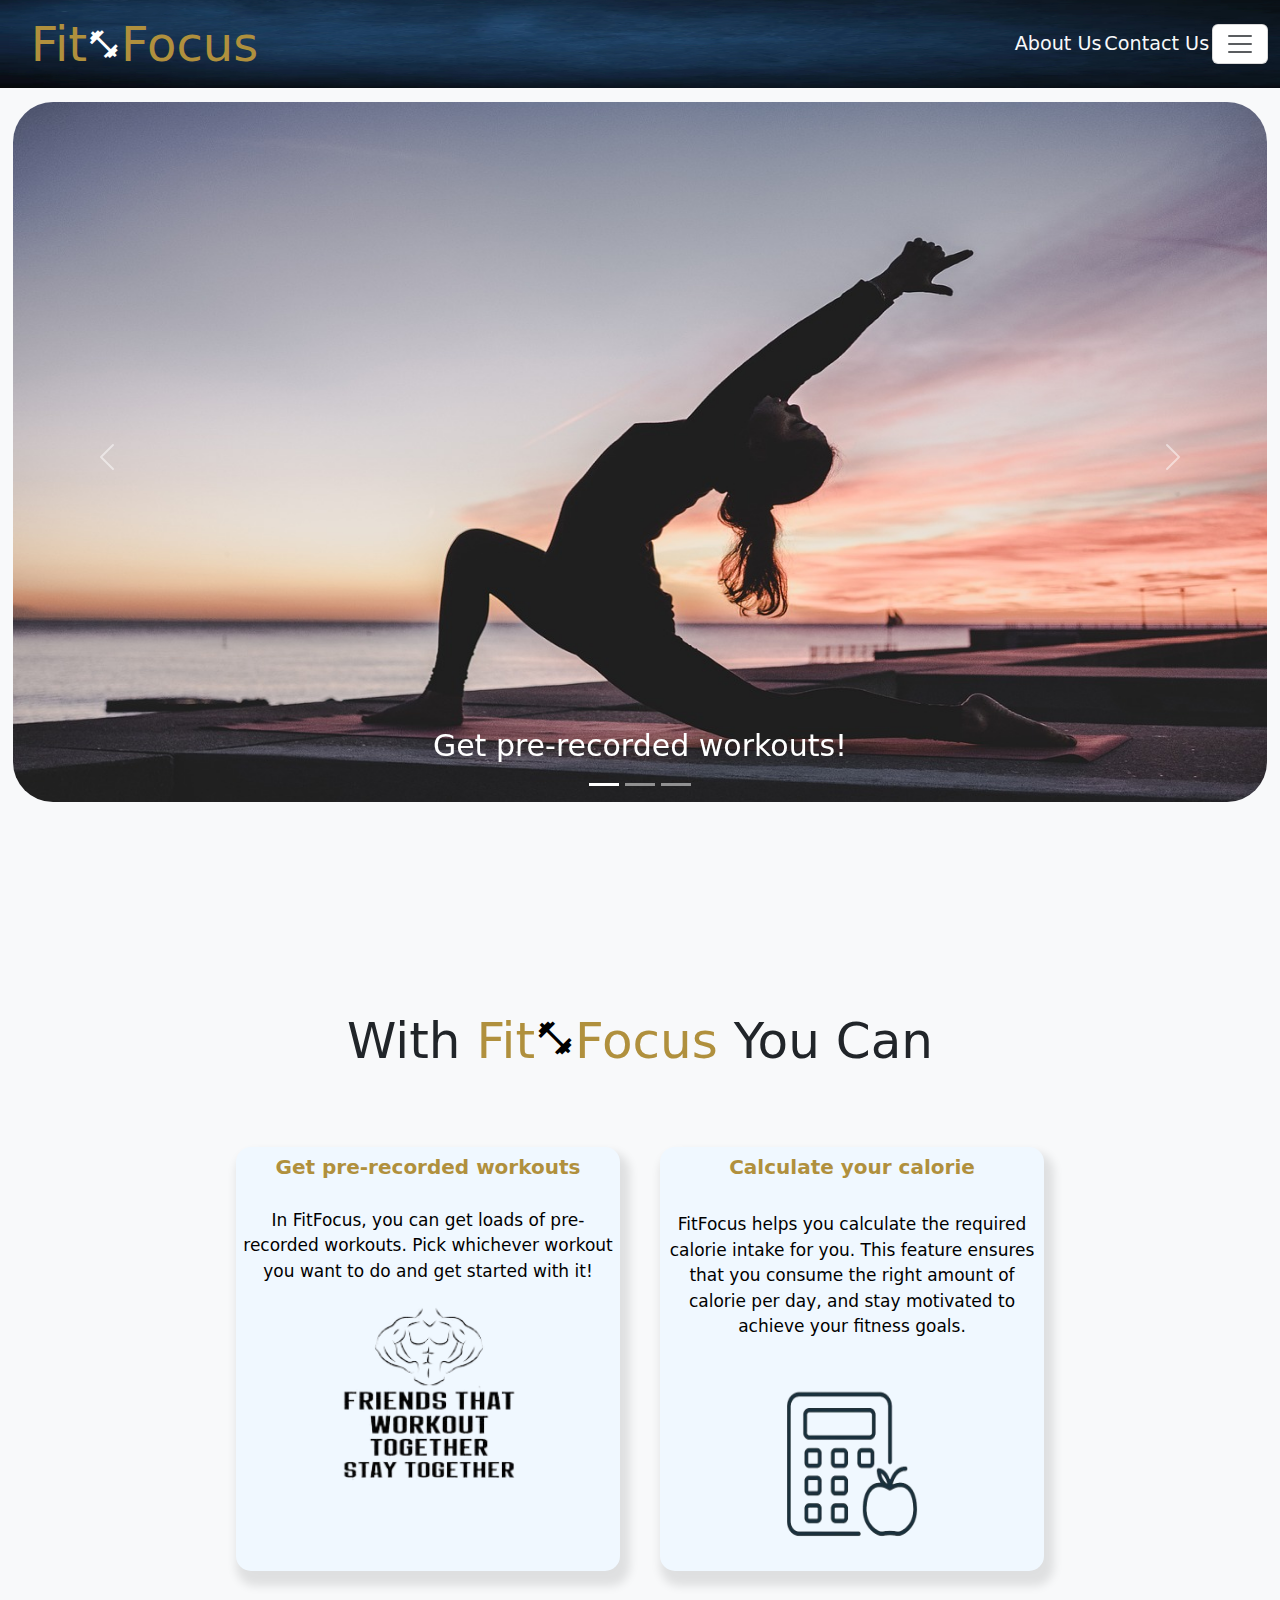
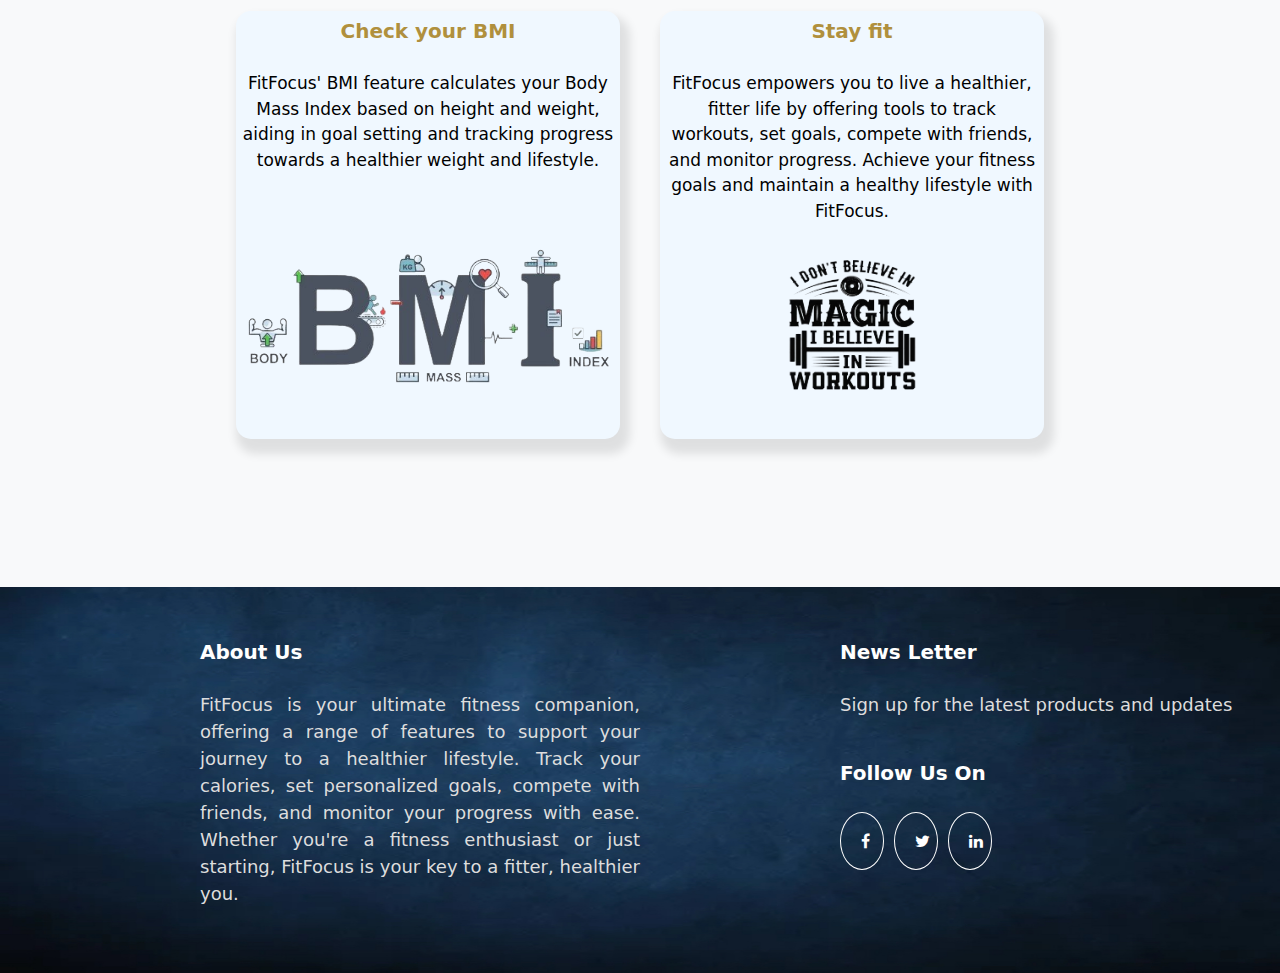
<file: index.html>
<!doctype html>
<html lang="en">

<head>
  <meta charset="utf-8">
  <meta name="viewport" content="width=device-width, initial-scale=1">
  <title>FitFocus</title>
  <link href="styling.css" rel="stylesheet" type="text/css">
  <link href="https://cdn.jsdelivr.net/npm/bootstrap@5.3.3/dist/css/bootstrap.min.css" rel="stylesheet"integrity="sha384-QWTKZyjpPEjISv5WaRU9OFeRpok6YctnYmDr5pNlyT2bRjXh0JMhjY6hW+ALEwIH" crossorigin="anonymous">
  <link rel="stylesheet"href="https://fonts.googleapis.com/css2?family=Material+Symbols+Outlined:opsz,wght,FILL,GRAD@20..48,100..700,0..1,-50..200" />
  <link rel="stylesheet" href="https://cdnjs.cloudflare.com/ajax/libs/font-awesome/4.7.0/css/font-awesome.min.css">
</head>

<body class="bg-light text-dark">
  <script src="https://cdn.jsdelivr.net/npm/bootstrap@5.3.3/dist/js/bootstrap.bundle.min.js"
    integrity="sha384-YvpcrYf0tY3lHB60NNkmXc5s9fDVZLESaAA55NDzOxhy9GkcIdslK1eN7N6jIeHz"
    crossorigin="anonymous"></script>
  <script src="https://cdn.jsdelivr.net/npm/@popperjs/core@2.11.8/dist/umd/popper.min.js"
    integrity="sha384-I7E8VVD/ismYTF4hNIPjVp/Zjvgyol6VFvRkX/vR+Vc4jQkC+hVqc2pM8ODewa9r"
    crossorigin="anonymous"></script>
  <script src="https://cdn.jsdelivr.net/npm/bootstrap@5.3.3/dist/js/bootstrap.min.js"
    integrity="sha384-0pUGZvbkm6XF6gxjEnlmuGrJXVbNuzT9qBBavbLwCsOGabYfZo0T0to5eqruptLy"
    crossorigin="anonymous"></script>
  <nav class="navbar navbar fixed-top" style="background-image: url('IMG_8548.png');background-size: 100% 100%;">
    <div class="container-fluid">
      <a class="navbar-link nav-link" style="font-size: 3.0rem;margin-left:1.5%;color:#b0903d;" href="index.html">Fit<span class="material-symbols-outlined" style="color:white;font-size: 2.1rem;">fitness_center</span>Focus</a>
      <span style="margin-left: 60%;">
      <a class="navbar-link nav-link text-light active-text-danger" style="font-size: 1.2rem;" href="about.html">About Us</a>
      </span>
      <span>
      <a class="navbar-link nav-link text-light" style="font-size: 1.2rem;" href="contact.html">Contact Us</a>
      </span>
      <button class="navbar-toggler" type="button" data-bs-toggle="offcanvas" data-bs-target="#offcanvasNavbar"
        aria-controls="offcanvasNavbar" aria-label="Toggle navigation" style="color:white;background-color: white;">
        <span class="navbar-toggler-icon"></span>
      </button>
      <div class="offcanvas offcanvas-end" tabindex="-1" id="offcanvasNavbar" aria-labelledby="offcanvasNavbarLabel">
        <div class="offcanvas-header" style="background-color: #233040;">
          <h5 class="offcanvas-title" id="offcanvasNavbarLabel" style="font-size: 1.8rem;text-decoration: underline;color:#b0903d;">Fit<span class="material-symbols-outlined" style="color:white;">fitness_center</span>Focus</h5>
          <button type="button" class="btn-close" data-bs-dismiss="offcanvas" aria-label="Close"></button>
        </div>
        <div class="offcanvas-body" style="background-color: #233040;">
          <ul class="navbar-nav justify-content-end flex-grow-1 pe-3">
            <li class="nav-item">
              <a class="nav-link text-light" aria-current="page" href="profile.html"><span class="material-symbols-outlined">person</span>&nbsp&nbsp Profile</a>
            </li>
            <hr style="color:white">
            <li class="nav-item">
              <a class="nav-link text-light" href="bmi.html"><span class="material-symbols-outlined">calculate</span>&nbsp&nbsp BMI Calculator</a>
            </li>
            <li class="nav-item">
              <a class="nav-link text-light" href="workout.html"><span class="material-symbols-outlined">exercise</span>&nbsp&nbsp Workouts</a>
            </li>
            <li class="nav-item">
              <a class="nav-link text-light" href="calorie.html"><span class="material-symbols-outlined">functions</span>&nbsp&nbsp Calorie calculator</a>
            </li>
            <hr style="color:white">
            <li class="nav-item">
              <a class="nav-link text-light" href="login.html"><span class="material-symbols-outlined">login</span>&nbsp&nbsp Sign Up/Log In</a>
            </li>
            <li class="nav-item" style="position: absolute;bottom:15px;">
              <a class="nav-link text-light" href="profile.html"><span class="material-symbols-outlined">settings</span>&nbsp&nbsp Settings</a>
            </li>
            <li class="nav-item" style="position: absolute;bottom:65px;">
              <a class="nav-link text-light" href="contact.html"><span class="material-symbols-outlined">help</span>&nbsp&nbsp Need Help</a>
            </li>
          </ul>
        </div>
      </div>
    </div>
  </nav>

  <div id="carouselExampleCaptions" class="carousel slide" data-bs-ride="carousel" style="margin-top:8%;height:30%;width:98%;margin-left:1%;">
    <div class="carousel-indicators" style="width:70%">
      <button type="button" data-bs-target="#carouselExampleCaptions" data-bs-slide-to="0" class="active"
        aria-current="true" aria-label="Slide 1"></button>
      <button type="button" data-bs-target="#carouselExampleCaptions" data-bs-slide-to="1" aria-label="Slide 2"></button>
      <button type="button" data-bs-target="#carouselExampleCaptions" data-bs-slide-to="2" aria-label="Slide 3"></button>
    </div>
    <div class="carousel-inner">
      <div class="carousel-item active">
        <img src="IMG_8517.jpg" class="d-block w-100" alt="Compete" data-bs-interval="1000" style="height:700px;border-radius: 40px;">
        <div class="carousel-caption d-none d-md-block">
          <h5 style="font-size:30px;">Get pre-recorded workouts!</h5>
        </div>
      </div>
      <div class="carousel-item">
        <img src="IMG_8516.jpg" class="d-block w-100" alt="Log" data-bs-interval="1000" style="height: 700px;border-radius: 40px;">
        <div class="carousel-caption d-none d-md-block">
          <h5 style="font-size:30px;">Eat up your calories!</h5>
        </div>
      </div>
      <div class="carousel-item">
        <img src="IMG_8515.jpg" class="d-block w-100" alt="Healthy" data-bs-interval="1000" style="height: 700px;border-radius: 40px;">
        <div class="carousel-caption d-none d-md-block">
          <h5 style="font-size:30px;">Stay FIT with FitFocus!!</h5>
        </div>
      </div>
    </div>
    <button class="carousel-control-prev" type="button" data-bs-target="#carouselExampleCaptions"
      data-bs-slide="prev">
      <span class="carousel-control-prev-icon" aria-hidden="true"></span>
      <span class="visually-hidden">Previous</span>
    </button>
    <button class="carousel-control-next" type="button" data-bs-target="#carouselExampleCaptions"
      data-bs-slide="next">
      <span class="carousel-control-next-icon" aria-hidden="true"></span>
      <span class="visually-hidden">Next</span>
    </button>
  </div>
  <br><br><br><br><br><br><br><br>
  <div style="text-align: center;">
    <h7 style="font-size: 50px;">With <a style="color:#b0903d;">Fit<span class="material-symbols-outlined" style="color:black;font-size: 40px;">fitness_center</span>Focus</a> You Can</h7>
  </div>
  <br><br>
  <div class="features">
    <div class="subfeatures">
      <h8 style="font-size: 20px;color:#b0903d;"><b>Get pre-recorded workouts</b></h8>
      <br><br>
      <p style="color:black;font-size:17px;">In FitFocus, you can get loads of pre-recorded workouts. Pick whichever workout you want to do and get started with it!</p>
      <img src="indexfriends.png" style="height:200px;width:60%;">
    </div>
    <div class="subfeatures">
      <h8 style="font-size: 20px;color:#b0903d;"><b>Calculate your calorie</b></h9>
      <br><br>
      <p style="color:black;font-size:17px;">FitFocus helps you calculate the required calorie intake for you. This feature ensures that you consume the right amount of calorie per day, and stay motivated to achieve your fitness goals.</p>
      <img src="calorie calculator-removebg-preview.png" style="height:200px;width:55%;">
    </div>
  </div>
  <div class="features">
    <div class="subfeatures">
      <h8 style="font-size: 20px;color:#b0903d;"><b>Check your BMI</b></h8>
      <br><br>
      <p style="color:black;font-size:17px;">FitFocus' BMI feature calculates your Body Mass Index based on height and weight, aiding in goal setting and tracking progress towards a healthier weight and lifestyle.</p>
      <br>
      <img src="BMI.png" style="height:50%;">
    </div>
    <div class="subfeatures">
      <h8 style="font-size: 20px;color:#b0903d;"><b>Stay fit</b></h8>
      <br><br>
      <p style="color:black;font-size:17px;">FitFocus empowers you to live a healthier, fitter life by offering tools to track workouts, set goals, compete with friends, and monitor progress. Achieve your fitness goals and maintain a healthy lifestyle with FitFocus.</p>
      <img src="indeximg.png" style="height:45%;width:50%;">
    </div>
  </div>
  <footer class="mainfoot">
    <div class="foot">
      <h9 style="font-size: 20px;color:white;"><b>About Us</b></h9>
      <br><br>
      <p>FitFocus is your ultimate fitness companion, offering a range of features to support your journey to a healthier lifestyle. Track your calories, set personalized goals, compete with friends, and monitor your progress with ease. Whether you're a fitness enthusiast or just starting, FitFocus is your key to a fitter, healthier you.</p>
    </div>
    <div class="foot">
      <h9 style="font-size: 20px;color:white;"><b>News Letter</b></h9>
      <br><br>
      <p>Sign up for the latest products and updates</p>
      <br>
      <h9 style="font-size: 20px;color:white;"><b>Follow Us On</b></h9>
      <br><br>
      <a href="#" class="fa fa-facebook"></a>&nbsp&nbsp<a href="#" class="fa fa-twitter"></a>&nbsp&nbsp<a href="#" class="fa fa-linkedin"></a>
    </div>
  </footer>
</body>

</html>
</file>
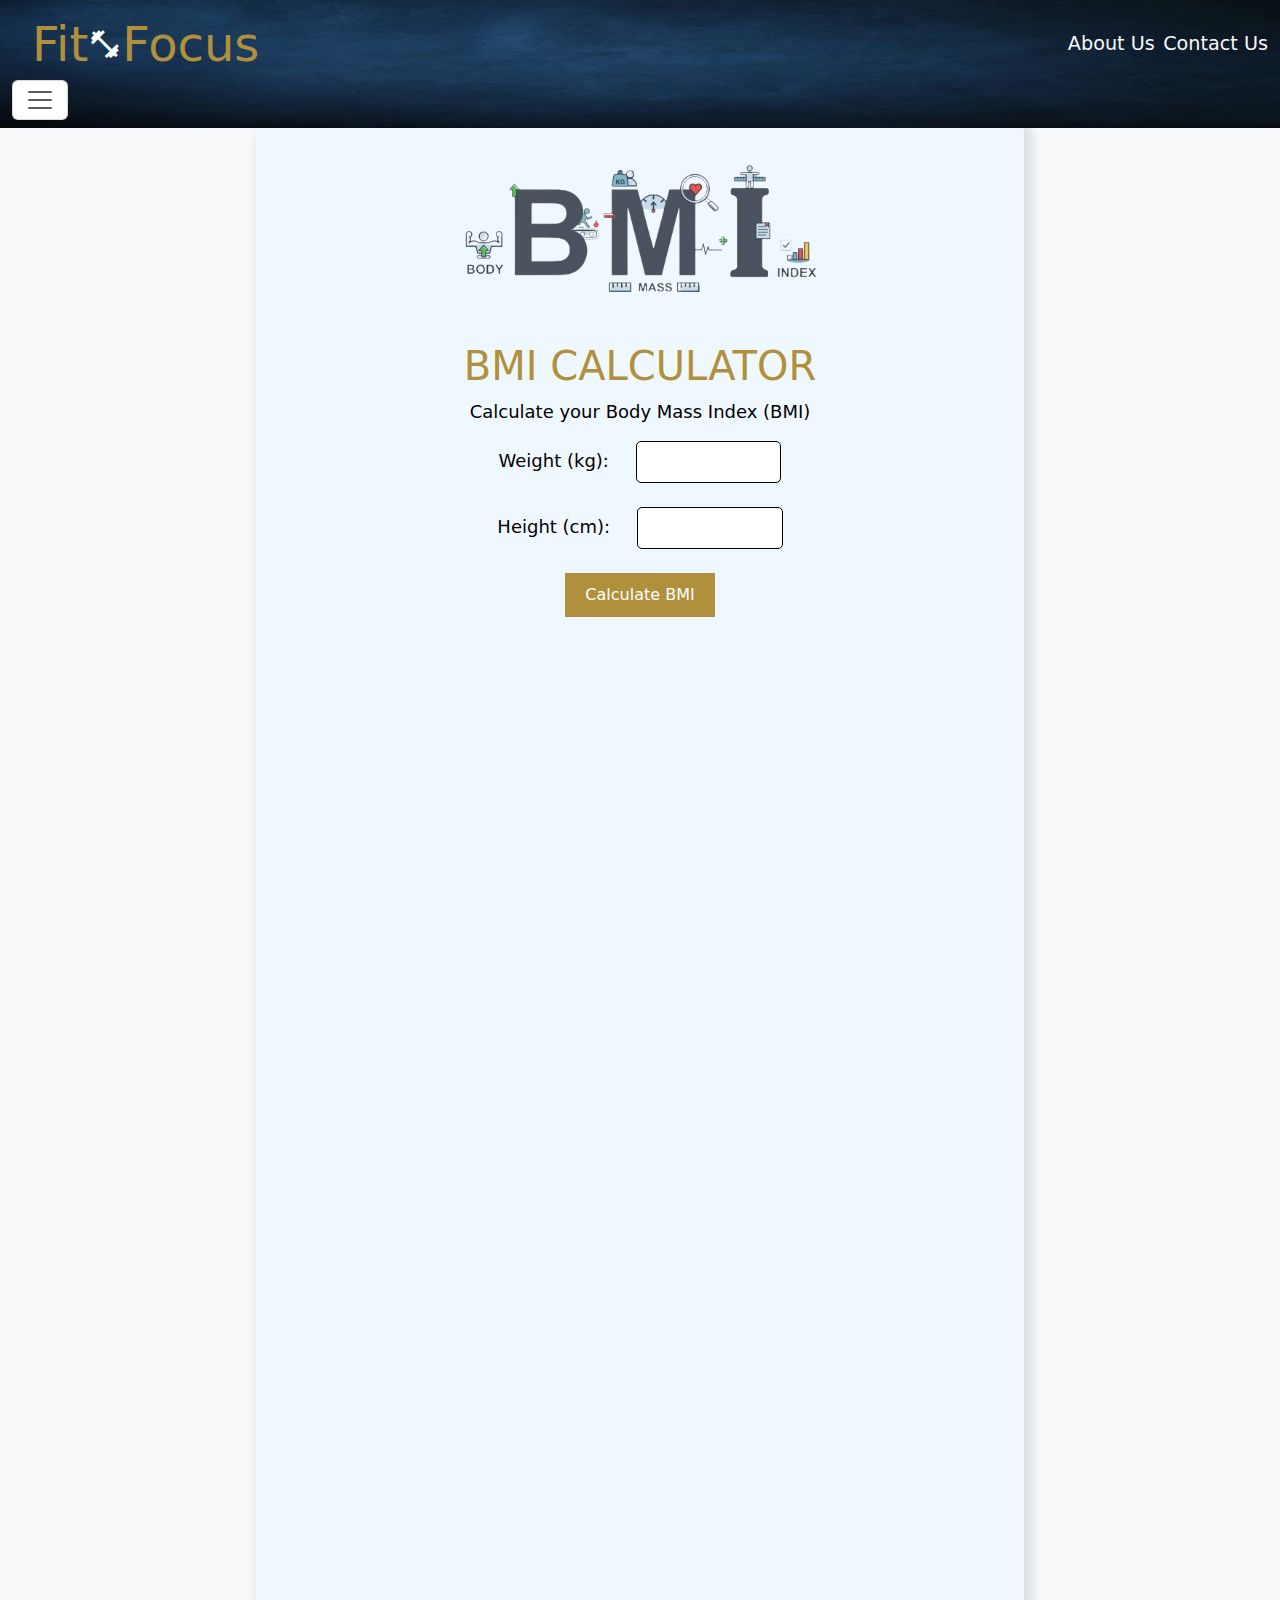
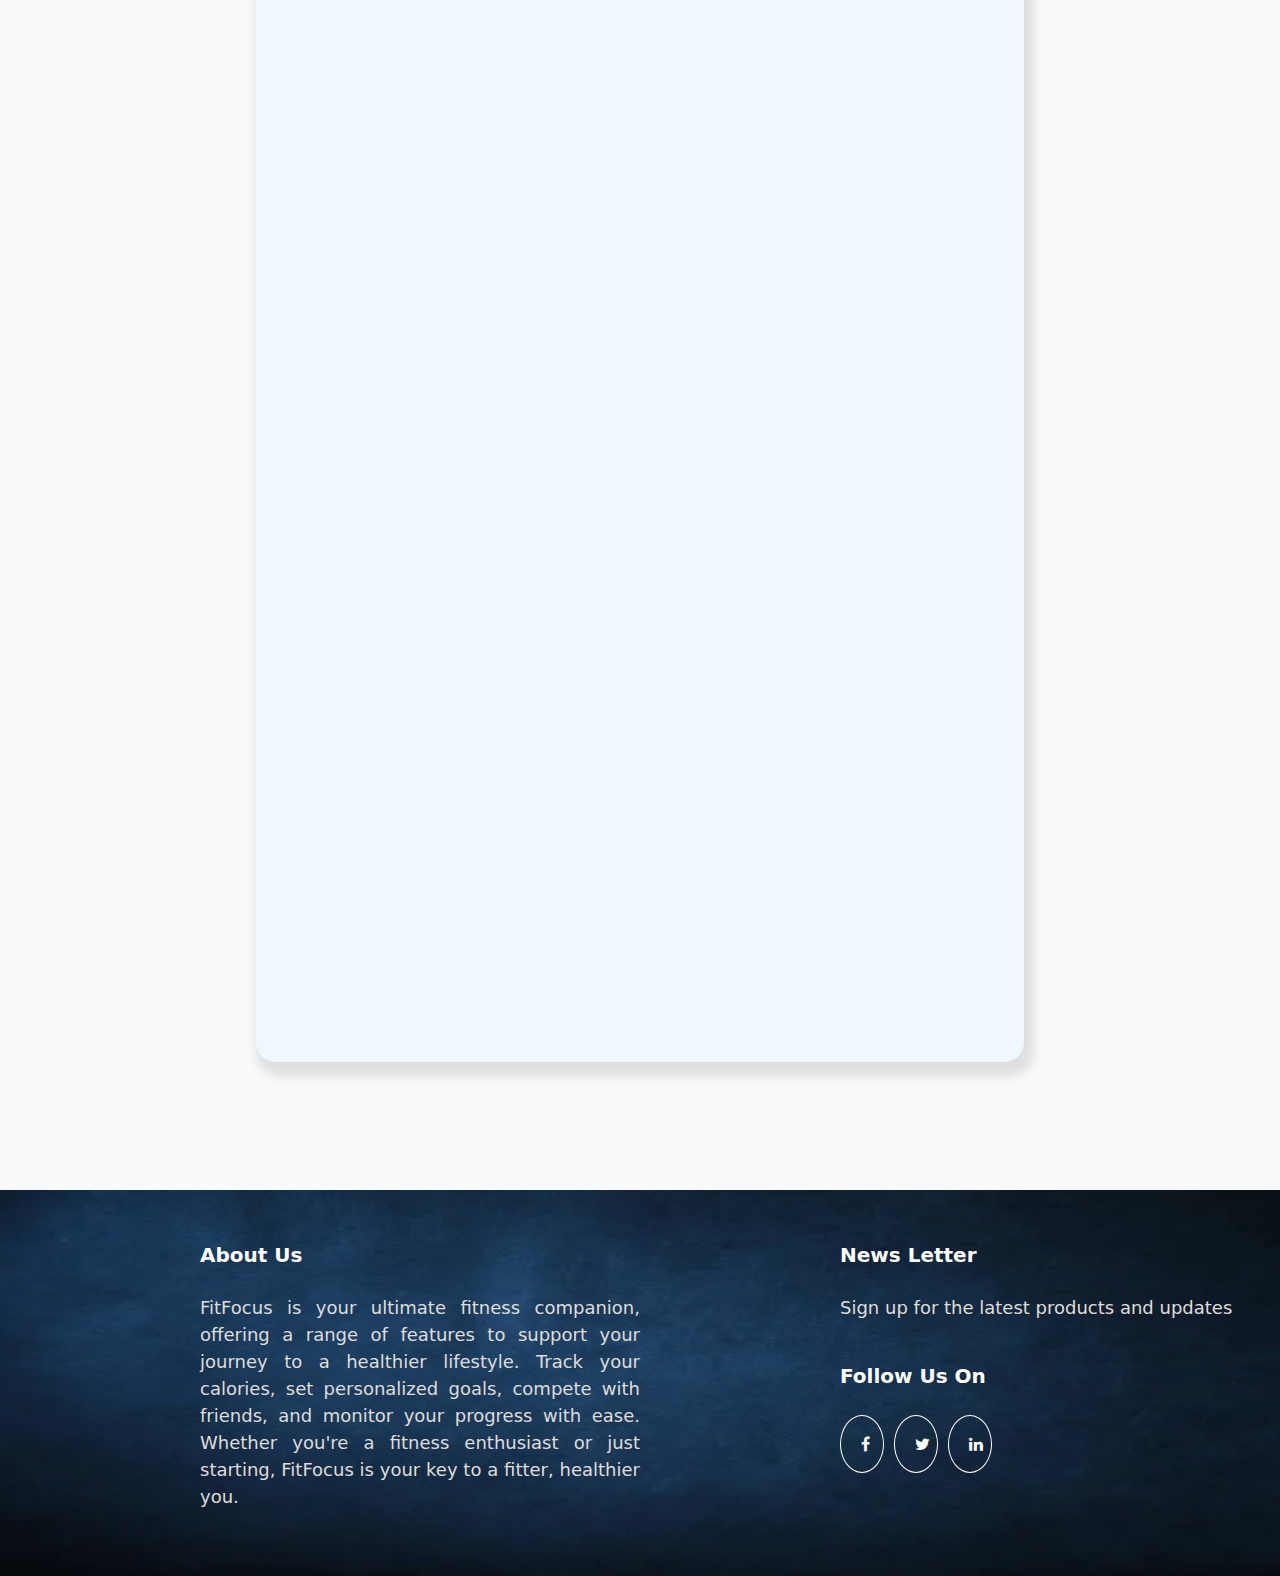
<file: bmi.html>
<!DOCTYPE html>
<html lang="en">

<head>
  <meta charset="utf-8">
  <meta name="viewport" content="width=device-width, initial-scale=1">
  <title>FitFocus</title>
  <link href="styling.css" rel="stylesheet" type="text/css">
  <link href="https://cdn.jsdelivr.net/npm/bootstrap@5.3.3/dist/css/bootstrap.min.css" rel="stylesheet"
    integrity="sha384-QWTKZyjpPEjISv5WaRU9OFeRpok6YctnYmDr5pNlyT2bRjXh0JMhjY6hW+ALEwIH" crossorigin="anonymous">
  <link rel="stylesheet"
    href="https://fonts.googleapis.com/css2?family=Material+Symbols+Outlined:opsz,wght,FILL,GRAD@20..48,100..700,0..1,-50..200" />
  <link rel="stylesheet" href="https://cdnjs.cloudflare.com/ajax/libs/font-awesome/4.7.0/css/font-awesome.min.css">
</head>

<body class="bg-light text-dark" class="bmi">
  <script src="https://cdn.jsdelivr.net/npm/bootstrap@5.3.3/dist/js/bootstrap.bundle.min.js"
    integrity="sha384-YvpcrYf0tY3lHB60NNkmXc5s9fDVZLESaAA55NDzOxhy9GkcIdslK1eN7N6jIeHz"
    crossorigin="anonymous"></script>
  <script src="https://cdn.jsdelivr.net/npm/@popperjs/core@2.11.8/dist/umd/popper.min.js"
    integrity="sha384-I7E8VVD/ismYTF4hNIPjVp/Zjvgyol6VFvRkX/vR+Vc4jQkC+hVqc2pM8ODewa9r"
    crossorigin="anonymous"></script>
  <script src="https://cdn.jsdelivr.net/npm/bootstrap@5.3.3/dist/js/bootstrap.min.js"
    integrity="sha384-0pUGZvbkm6XF6gxjEnlmuGrJXVbNuzT9qBBavbLwCsOGabYfZo0T0to5eqruptLy"
    crossorigin="anonymous"></script>
    <nav class="navbar navbar fixed-top" style="background-image: url('IMG_8548.png');background-size: 100% 100%;">
    <div class="container-fluid">
      <a class="navbar-link nav-link" style="font-size: 3.0rem;margin-left:20px;color:#b0903d;"
        href="index.html">Fit<span class="material-symbols-outlined"
          style="color:white;font-size: 2.1rem;">fitness_center</span>Focus</a>
      <span style="margin-left: 800px;">
        <a class="navbar-link nav-link text-light active-text-danger" style="font-size: 1.2rem;" href="about.html">About
          Us</a>
      </span>
      <span>
        <a class="navbar-link nav-link text-light" style="font-size: 1.2rem;" href="contact.html">Contact Us</a>
      </span>
      <button class="navbar-toggler" type="button" data-bs-toggle="offcanvas" data-bs-target="#offcanvasNavbar"
        aria-controls="offcanvasNavbar" aria-label="Toggle navigation" style="color:white;background-color: white;">
        <span class="navbar-toggler-icon"></span>
      </button>
      <div class="offcanvas offcanvas-end" tabindex="-1" id="offcanvasNavbar" aria-labelledby="offcanvasNavbarLabel">
        <div class="offcanvas-header" style="background-color: #233040;">
          <h5 class="offcanvas-title" id="offcanvasNavbarLabel"
            style="font-size: 1.8rem;text-decoration: underline;color:#b0903d;">Fit<span
              class="material-symbols-outlined" style="color:white;">fitness_center</span>Focus</h5>
          <button type="button" class="btn-close" data-bs-dismiss="offcanvas" aria-label="Close"></button>
        </div>
        <div class="offcanvas-body" style="background-color: #233040;">
          <ul class="navbar-nav justify-content-end flex-grow-1 pe-3">
            <li class="nav-item">
              <a class="nav-link text-light" aria-current="page" href="profile.html"><span
                  class="material-symbols-outlined">person</span>&nbsp&nbsp Profile</a>
            </li>
            <hr style="color:white">
            <li class="nav-item">
              <a class="nav-link text-light" href="bmi.html"><span
                  class="material-symbols-outlined">calculate</span>&nbsp&nbsp BMI Calculator</a>
            </li>
            <li class="nav-item">
              <a class="nav-link text-light" href="workout.html"><span
                  class="material-symbols-outlined">exercise</span>&nbsp&nbsp Workouts</a>
            </li>
            <li class="nav-item">
              <a class="nav-link text-light" href="calorie.html"><span
                  class="material-symbols-outlined">functions</span>&nbsp&nbsp Calorie calculator</a>
            </li>
            <hr style="color:white">
            <li class="nav-item">
              <a class="nav-link text-light" href="login.html"><span class="material-symbols-outlined">login</span>&nbsp&nbsp
                Sign Up/Log In</a>
            </li>
            <li class="nav-item" style="position: absolute;bottom:15px;">
              <a class="nav-link text-light" href="profile.html"><span class="material-symbols-outlined">settings</span>&nbsp&nbsp
                Settings</a>
            </li>
            <li class="nav-item" style="position: absolute;bottom:65px;">
              <a class="nav-link text-light" href="contact.html"><span class="material-symbols-outlined">help</span>&nbsp&nbsp Need
                Help</a>
            </li>
          </ul>
        </div>
      </div>
    </div>
  </nav>
  <br><br>

  <div class="bmicontainer">
    <img src="BMI.png" alt="BMI Calculator Image" style="max-width: 50%; height: 25%;">
    <h1 style="color:#b0903d;">BMI Calculator</h1>
    <p style="color:black;">Calculate your Body Mass Index (BMI)</p>

    <label for="weight" style="color:black;">Weight (kg):</label>
    <input type="number" id="weight" name="weight" required><br><br>

    <label for="height" style="color:black;">Height (cm):</label>
    <input type="number" id="height" name="height" required><br><br>

    <button onclick="calculateBMI()">Calculate BMI</button>

    <div id="result"></div>

    <div class="section" id="underweight">
      <h2 style="color:yellow;">Underweight (BMI &lt; 18.5)</h2>
      <p class="advice">Underweight individuals may need to focus on consuming more calories and nutrients to reach a
        healthy weight. Consider consulting with a healthcare professional or a nutritionist for personalized advice.
      </p>
      <h3 class="text-light">Steps to Improve Weight:</h3>

      <p>Eat calorie-dense foods.</p>
      <p>Incorporate healthy fats into your diet.</p>
      <p>Consider consulting a healthcare professional for guidance.</p>

    </div>

    <div class="section" id="normal">
      <h2 style="color:green;">Normal Weight (BMI 18.5 - 25.0)</h2>
      <p class="advice">Congratulations! Your BMI falls within the normal weight range. Continue to maintain a balanced
        diet and active lifestyle to stay healthy.</p>
      <h3 class="text-light">Steps to Maintain Weight:</h3>
      <p>Maintain a balanced diet and regular exercise routine.</p>
      <p>Monitor portion sizes and food choices.</p>
      <p>Stay hydrated with water.</p>
    </div>

    <div class="section" id="overweight">
      <h2 style="color:orange;">Overweight (BMI 25.1 - 30.0)</h2>
      <p class="advice">If you are overweight, focusing on portion control, healthy eating habits, and regular exercise
        can help you achieve a healthier weight. Consider incorporating more fruits, vegetables, and lean proteins into
        your diet.</p>
      <h3 class="text-light">Steps to Reduce Weight:</h3>
      <p>Focus on portion control and healthy food choices.</p>
      <p>Incorporate more physical activity into your daily routine.</p>
      <p>Consider reducing intake of high-calorie foods.</p>
    </div>

    <div class="section" id="obese">
      <h2 style="color:orangered;">Obese (BMI 30.1 - 35.0)</h2>
      <p class="advice">If you are obese, focusing on portion control, healthy eating habits, and regular exercise can
        help you achieve a healthier weight. Consider incorporating more fruits, vegetables, and lean proteins into your
        diet.</p>
      <h3 class="text-light">Steps to Reduce Weight:</h3>
      <p>Consult a healthcare professional for personalized guidance.</p>
      <p>Start with low-impact exercises and gradually increase intensity.</p>
      <p>Emphasize whole foods and limit processed foods.</p>
    </div>

    <div class="section" id="extremely_obese">
      <h2 style="color:red;">Extreme Obese (BMI &gt; 35.1)</h2>
      <p class="advice">If you are extremely obese, it's important to prioritize weight loss for overall health and
        well-being. Consult with a healthcare professional to create a personalized plan that includes diet
        modifications, exercise, and possibly medical interventions.</p>
      <h3 class="text-light">Steps to Reduce Weight:</h3>
      <p>Seek medical supervision for weight management.</p>
      <p>Consider weight loss surgery as an option.</p>
      <p>Focus on making sustainable lifestyle changes.</p>
    </div>
  </div>

  <footer class="mainfoot">
    <div class="foot">
      <h9 style="font-size: 20px;color:white;"><b>About Us</b></h9>
      <br><br>
      <p>FitFocus is your ultimate fitness companion, offering a range of features to support your journey to a
        healthier lifestyle. Track your calories, set personalized goals, compete with friends, and monitor your
        progress with ease. Whether you're a fitness enthusiast or just starting, FitFocus is your key to a fitter,
        healthier you.</p>
    </div>
    <div class="foot">
      <h9 style="font-size: 20px;color:white;"><b>News Letter</b></h9>
      <br><br>
      <p>Sign up for the latest products and updates</p>
      <br>
      <h9 style="font-size: 20px;color:white;"><b>Follow Us On</b></h9>
      <br><br>
      <a href="#" class="fa fa-facebook"></a>&nbsp&nbsp<a href="#" class="fa fa-twitter"></a>&nbsp&nbsp<a href="#"
        class="fa fa-linkedin"></a>
    </div>
  </footer>

  <script>
    function calculateBMI() {
      const weight = parseFloat(document.getElementById('weight').value);
      const height = parseFloat(document.getElementById('height').value) / 100;
      const bmi = weight / (height * height);

      document.getElementById('result').innerHTML = `Your BMI: ${bmi.toFixed(1)}`;

      if (bmi < 18.5) {
        showSection('underweight');
      } else if (bmi > 18.5 && bmi <= 25) {
        showSection('normal');
      } else if (bmi > 25 && bmi <= 30) {
        showSection('overweight');
      } else if (bmi > 30 && bmi <= 35) {
        showSection('obese');
      } else {
        showSection('extremely_obese');
      }
    }

    function showSection(sectionId) {
      const sections = document.getElementsByClassName('section');
      for (let section of sections) {
        section.style.display = 'none';
        section.classList.remove('fadeIn');
      }
      const sectionToShow = document.getElementById(sectionId);
      sectionToShow.style.display = 'block';
      setTimeout(() => {
        sectionToShow.classList.add('fadeIn');
      }, 100);
    }
  </script>
  
</body>

</html>
</file>
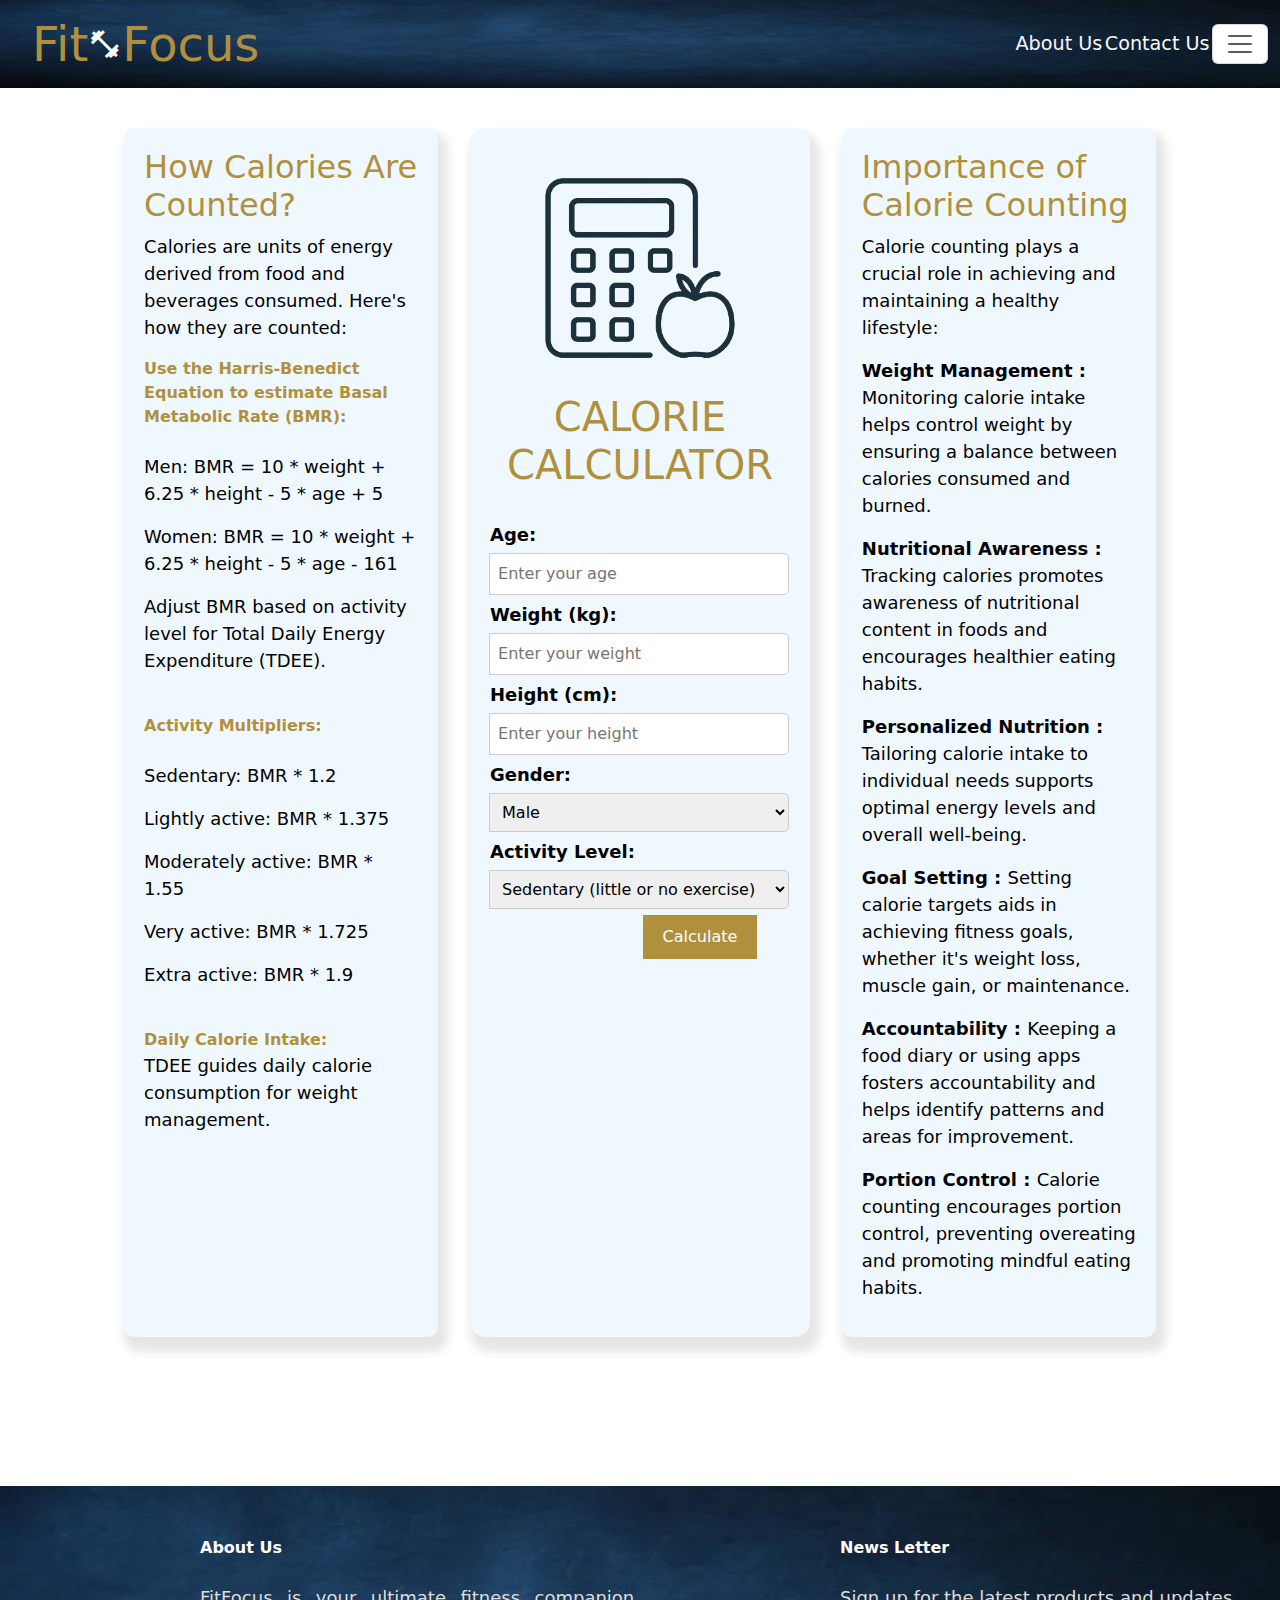
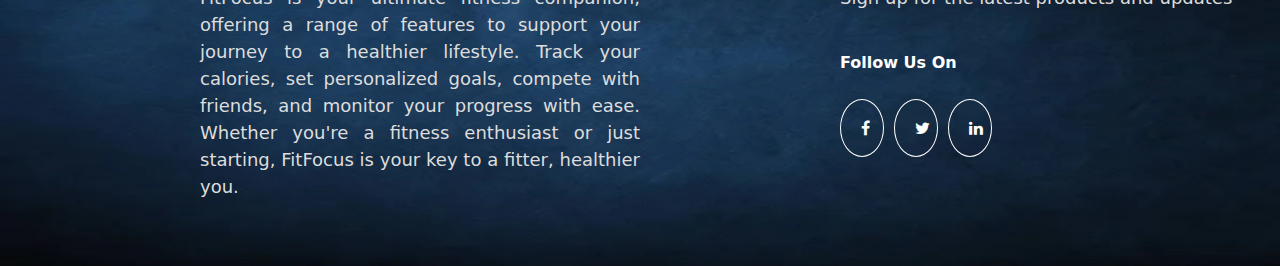
<file: calorie.html>
<!DOCTYPE html>
<html>

<head>
    <link href="styling.css" type="text/css" rel="stylesheet">
    <link href="https://cdn.jsdelivr.net/npm/bootstrap@5.3.3/dist/css/bootstrap.min.css" rel="stylesheet"
        integrity="sha384-QWTKZyjpPEjISv5WaRU9OFeRpok6YctnYmDr5pNlyT2bRjXh0JMhjY6hW+ALEwIH" crossorigin="anonymous">
    <link rel="stylesheet"
        href="https://fonts.googleapis.com/css2?family=Material+Symbols+Outlined:opsz,wght,FILL,GRAD@20..48,100..700,0..1,-50..200" />
    <link rel="stylesheet" href="https://cdnjs.cloudflare.com/ajax/libs/font-awesome/4.7.0/css/font-awesome.min.css">
</head>

<body>
    <script src="https://cdn.jsdelivr.net/npm/bootstrap@5.3.3/dist/js/bootstrap.bundle.min.js"
        integrity="sha384-YvpcrYf0tY3lHB60NNkmXc5s9fDVZLESaAA55NDzOxhy9GkcIdslK1eN7N6jIeHz"
        crossorigin="anonymous"></script>
    <script src="https://cdn.jsdelivr.net/npm/@popperjs/core@2.11.8/dist/umd/popper.min.js"
        integrity="sha384-I7E8VVD/ismYTF4hNIPjVp/Zjvgyol6VFvRkX/vR+Vc4jQkC+hVqc2pM8ODewa9r"
        crossorigin="anonymous"></script>
    <script src="https://cdn.jsdelivr.net/npm/bootstrap@5.3.3/dist/js/bootstrap.min.js"
        integrity="sha384-0pUGZvbkm6XF6gxjEnlmuGrJXVbNuzT9qBBavbLwCsOGabYfZo0T0to5eqruptLy"
        crossorigin="anonymous"></script>
    <nav class="navbar navbar fixed-top" style="background-image: url('IMG_8548.png');background-size: 100% 100%;">
        <div class="container-fluid">
            <a class="navbar-link nav-link" style="font-size: 3.0rem;margin-left:20px;color:#b0903d;"
                href="index.html">Fit<span class="material-symbols-outlined"
                    style="color:white;font-size: 2.1rem;">fitness_center</span>Focus</a>
            <span style="margin-left: 60%;">
                <a class="navbar-link nav-link text-light active-text-danger" style="font-size: 1.2rem;"
                    href="about.html">About Us</a>
            </span>
            <span>
                <a class="navbar-link nav-link text-light" style="font-size: 1.2rem;" href="contact.html">Contact Us</a>
            </span>
            <button class="navbar-toggler" type="button" data-bs-toggle="offcanvas" data-bs-target="#offcanvasNavbar"
                aria-controls="offcanvasNavbar" aria-label="Toggle navigation"
                style="color:white;background-color: white;">
                <span class="navbar-toggler-icon"></span>
            </button>
            <div class="offcanvas offcanvas-end" tabindex="-1" id="offcanvasNavbar"
                aria-labelledby="offcanvasNavbarLabel">
                <div class="offcanvas-header" style="background-color: #233040;">
                    <h5 class="offcanvas-title" id="offcanvasNavbarLabel"
                        style="font-size: 1.8rem;text-decoration: underline;color:#b0903d;">Fit<span
                            class="material-symbols-outlined" style="color:white;">fitness_center</span>Focus</h5>
                    <button type="button" class="btn-close" data-bs-dismiss="offcanvas" aria-label="Close"></button>
                </div>
                <div class="offcanvas-body" style="background-color: #233040;">
                    <ul class="navbar-nav justify-content-end flex-grow-1 pe-3">
                        <li class="nav-item">
                            <a class="nav-link text-light" aria-current="page" href="profile.html"><span
                                    class="material-symbols-outlined">person</span>&nbsp&nbsp Profile</a>
                        </li>
                        <hr style="color:white">
                        <li class="nav-item">
                            <a class="nav-link text-light" href="bmi.html"><span
                                    class="material-symbols-outlined">calculate</span>&nbsp&nbsp BMI Calculator</a>
                        </li>
                        <li class="nav-item">
                            <a class="nav-link text-light" href="workout.html"><span
                                    class="material-symbols-outlined">exercise</span>&nbsp&nbsp Workouts</a>
                        </li>
                        <li class="nav-item">
                            <a class="nav-link text-light" href="calorie.html"><span
                                    class="material-symbols-outlined">functions</span>&nbsp&nbsp Calorie calculator</a>
                        </li>
                        <hr style="color:white">
                        <li class="nav-item">
                            <a class="nav-link text-light" href="login.html"><span
                                    class="material-symbols-outlined">login</span>&nbsp&nbsp Sign Up/Log In</a>
                        </li>
                        <li class="nav-item" style="position: absolute;bottom:15px;">
                            <a class="nav-link text-light" href="profile.html"><span
                                    class="material-symbols-outlined">settings</span>&nbsp&nbsp Settings</a>
                        </li>
                        <li class="nav-item" style="position: absolute;bottom:65px;">
                            <a class="nav-link text-light" href="contact.html"><span
                                    class="material-symbols-outlined">help</span>&nbsp&nbsp Need Help</a>
                        </li>
                    </ul>
                </div>
            </div>
        </div>
    </nav>
    <div class="calcontainer">

        <div class="info-container">
            <h2 class="heads">How Calories Are Counted?</h2>
            <p style="color:black;">Calories are units of energy derived from food and beverages consumed. Here's how they are counted:</p>
            <h11 class="heads">Use the Harris-Benedict Equation to estimate Basal Metabolic Rate (BMR):</h11><br><br>
            <p style="color:black;">Men: BMR = 10 * weight + 6.25 * height - 5 * age + 5</p>
            <p style="color:black;"> Women: BMR = 10 * weight + 6.25 * height - 5 * age - 161</p>
            <p style="color:black;">Adjust BMR based on activity level for Total Daily Energy Expenditure (TDEE).</p><br>
            <h11 class="heads">Activity Multipliers:</h11><br><br>
            <p style="color:black;">Sedentary: BMR * 1.2</p>
            <p style="color:black;">Lightly active: BMR * 1.375</p>
            <p style="color:black;">Moderately active: BMR * 1.55</p>
            <p style="color:black;">Very active: BMR * 1.725</p>
            <p style="color:black;">Extra active: BMR * 1.9</p><br>
            <h11 class="heads">Daily Calorie Intake:</h11>
            <p style="color:black;">TDEE guides daily calorie consumption for weight management.</p>
        </div>
        <div class="calculator">
            <img src="calorie calculator-removebg-preview.png" alt="BMI Calculator Image"
                style="max-width: 100%; height: 250px">
            <h1 class="heads">Calorie Calculator</h1><br>
            <div class="input-group">
                <label style="color:black;" for="age">Age:</label>
                <input type="number" class="calinput" id="age" name="age" placeholder="Enter your age">
            </div>

            <div class="input-group">
                <label style="color:black;" for="weight">Weight (kg):</label>
                <input type="number" class="calinput" id="weight" name="weight" placeholder="Enter your weight">
            </div>

            <div class="input-group">
                <label style="color:black;" for="height">Height (cm):</label>
                <input type="number" class="calinput" id="height" name="height" placeholder="Enter your height">
            </div>

            <div class="input-group">
                <label style="color:black;" for="gender">Gender:</label>
                <select id="gender" name="gender">
                    <option value="male">Male</option>
                    <option value="female">Female</option>
                </select>
            </div>
            <div class="input-group">
                <label style="color:black;" for="activity">Activity Level:</label>
                <select id="activity" name="activity">
                    <option value="sedentary">Sedentary (little or no exercise)</option>
                    <option value="lightly_active">Lightly active (light exercise/sports 1-3 days a week)</option>
                    <option value="moderately_active">Moderately active (moderate exercise/sports 3-5 days a week)
                    </option>
                    <option value="very_active">Very active (hard exercise/sports 6-7 days a week)</option>
                    <option value="extra_active">Extra active (very hard exercise/sports & physical job or 2x training)
                    </option>
                </select>
            </div>

            <div class="input-group">
                &nbsp&nbsp&nbsp&nbsp&nbsp&nbsp&nbsp&nbsp&nbsp&nbsp&nbsp&nbsp&nbsp&nbsp&nbsp&nbsp&nbsp&nbsp&nbsp&nbsp&nbsp&nbsp&nbsp&nbsp&nbsp&nbsp&nbsp&nbsp&nbsp&nbsp<button id="caloriebutton"
                    onclick="calculate()">Calculate</button>
            </div>

            <div class="calresult" id="calresult"></div>

            <div class="calsteps" id="steps"></div>
        </div>

        <div class="info-container">
            <h2 class="heads">Importance of Calorie Counting</h2>
            <p style="color:black;">Calorie counting plays a crucial role in achieving and maintaining a healthy lifestyle:</p>

            <p style="color:black;"><strong>Weight Management : </strong> Monitoring calorie intake helps control weight by ensuring a
                balance between calories consumed and burned.</p>
            <p style="color:black;"><strong>Nutritional Awareness : </strong> Tracking calories promotes awareness of nutritional content in
                foods and encourages healthier eating habits.</p>
            <p style="color:black;"><strong>Personalized Nutrition : </strong> Tailoring calorie intake to individual needs supports optimal
                energy levels and overall well-being.</p>
            <p style="color:black;"><strong>Goal Setting : </strong> Setting calorie targets aids in achieving fitness goals, whether it's
                weight loss, muscle gain, or maintenance.</p>
            <p style="color:black;"><strong>Accountability : </strong> Keeping a food diary or using apps fosters accountability and helps
                identify patterns and areas for improvement.</p>
            <p style="color:black;"><strong>Portion Control : </strong>Calorie counting encourages portion control, preventing overeating and
                promoting mindful eating habits.</p>
        </div>
    </div>
    <footer class="mainfoot">
        <div class="foot">
            <h9 class="footer-text" style="color:white;"><b>About Us</b></h9>
            <br><br>
            <p>FitFocus is your ultimate fitness companion, offering a range of features to support your journey to a
                healthier lifestyle. Track your calories, set personalized goals, compete with friends, and monitor your
                progress with ease. Whether you're a fitness enthusiast or just starting, FitFocus is your key to a
                fitter, healthier you.</p>
        </div>
        <div class="foot">
            <h9 class="footer-text" style="color:white;"><b>News Letter</b></h9>
            <br><br>
            <p>Sign up for the latest products and updates</p>
            <br>
            <h9 class="footer-text" style="color:white;"><b>Follow Us On</b></h9>
            <br><br>
            <a href="#" class="fa fa-facebook"></a>&nbsp&nbsp<a href="#" class="fa fa-twitter"></a>&nbsp&nbsp<a href="#"
                class="fa fa-linkedin"></a>
        </div>
    </footer>
    <script>
        function calculate() {
            var age = parseInt(document.getElementById("age").value);
            var weight = parseInt(document.getElementById("weight").value);
            var height = parseInt(document.getElementById("height").value);
            var gender = document.getElementById("gender").value;
            var activity = document.getElementById("activity").value;

            // Perform calorie calculation (BMR)
            var bmr;
            if (gender === "male") {
                bmr = 10 * weight + 6.25 * height - 5 * age + 5;
            } else {
                bmr = 10 * weight + 6.25 * height - 5 * age - 161;
            }

            // Adjust BMR based on activity level
            switch (activity) {
                case "sedentary":
                    bmr *= 1.2;
                    break;
                case "lightly_active":
                    bmr *= 1.375;
                    break;
                case "moderately_active":
                    bmr *= 1.55;
                    break;
                case "very_active":
                    bmr *= 1.725;
                    break;
                case "extra_active":
                    bmr *= 1.9;
                    break;
            }
             // Display the result
             var resultElement = document.getElementById("calresult");
            resultElement.innerHTML = "<h2>Your Daily Calorie Intake</h2><p>Your Basal Metabolic Rate (BMR) is: " + bmr.toFixed(2) + " calories/day</p>";

            // Display steps to improve health only if not already populated
            var stepsElement = document.getElementById("steps");
            if (!stepsElement.innerHTML) {
                stepsElement.innerHTML = "<h2>Steps to Improve Health</h2><ul>" +
                    "<li>Eat a balanced diet rich in fruits, vegetables, lean proteins, and whole grains.</li>" +
                    "<li>Stay hydrated by drinking plenty of water throughout the day.</li>" +
                    "<li>Get regular exercise, aiming for at least 30 minutes of moderate activity most days of the week.</li>" +
                    "<li>Get enough sleep each night, aiming for 7-9 hours for most adults.</li>" +
                    "<li>Manage stress through relaxation techniques such as deep breathing, meditation, or yoga.</li>" +
                    "<li>Avoid smoking and limit alcohol consumption.</li>" +
                    "<li>Visit your healthcare provider regularly for check-ups and preventive screenings.</li>" +
                    "</ul>";
            }
        }
    </script>

</body >

</html >
</file>
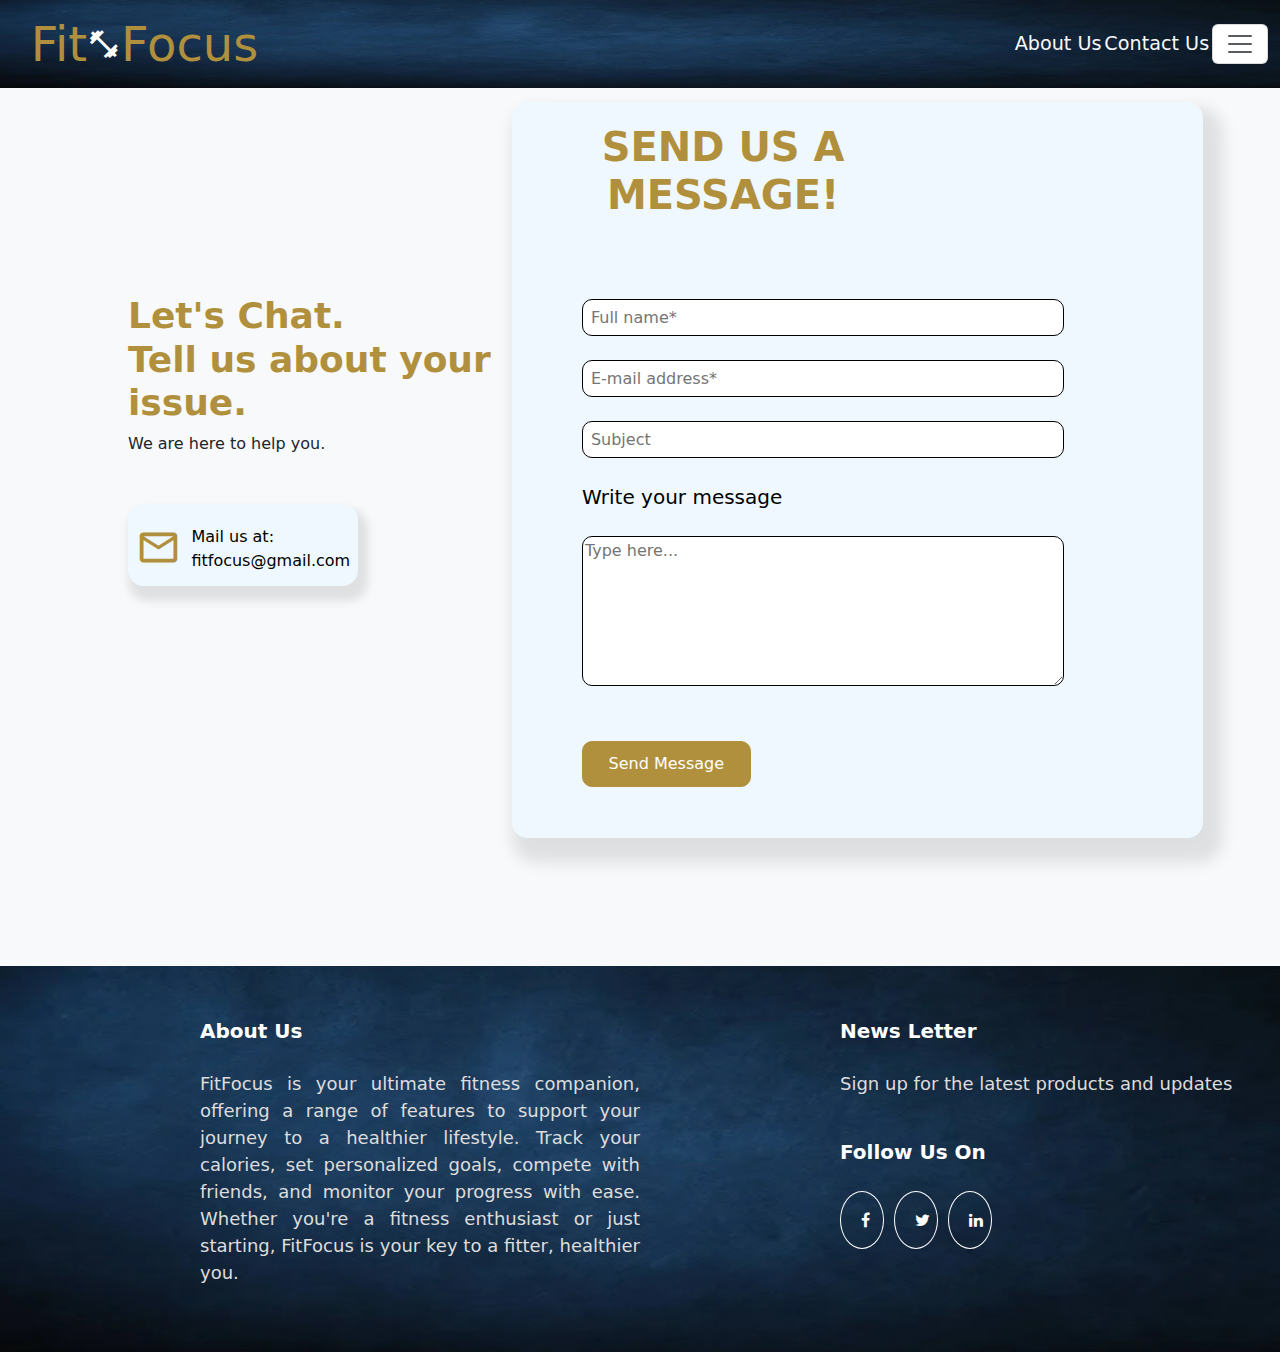
<file: contact.html>
<!doctype html>
<html lang="en">

<head>
  <meta charset="utf-8">
  <meta name="viewport" content="width=device-width, initial-scale=1">
  <title>FitFocus</title>
  <link href="styling.css" rel="stylesheet" type="text/css">
  <link href="https://cdn.jsdelivr.net/npm/bootstrap@5.3.3/dist/css/bootstrap.min.css" rel="stylesheet"
    integrity="sha384-QWTKZyjpPEjISv5WaRU9OFeRpok6YctnYmDr5pNlyT2bRjXh0JMhjY6hW+ALEwIH" crossorigin="anonymous">
  <link rel="stylesheet"
    href="https://fonts.googleapis.com/css2?family=Material+Symbols+Outlined:opsz,wght,FILL,GRAD@20..48,100..700,0..1,-50..200" />
  <link rel="stylesheet" href="https://cdnjs.cloudflare.com/ajax/libs/font-awesome/4.7.0/css/font-awesome.min.css">
</head>

<body class="bg-light text-dark">
  <script src="https://cdn.jsdelivr.net/npm/bootstrap@5.3.3/dist/js/bootstrap.bundle.min.js"
    integrity="sha384-YvpcrYf0tY3lHB60NNkmXc5s9fDVZLESaAA55NDzOxhy9GkcIdslK1eN7N6jIeHz"
    crossorigin="anonymous"></script>
  <script src="https://cdn.jsdelivr.net/npm/@popperjs/core@2.11.8/dist/umd/popper.min.js"
    integrity="sha384-I7E8VVD/ismYTF4hNIPjVp/Zjvgyol6VFvRkX/vR+Vc4jQkC+hVqc2pM8ODewa9r"
    crossorigin="anonymous"></script>
  <script src="https://cdn.jsdelivr.net/npm/bootstrap@5.3.3/dist/js/bootstrap.min.js"
    integrity="sha384-0pUGZvbkm6XF6gxjEnlmuGrJXVbNuzT9qBBavbLwCsOGabYfZo0T0to5eqruptLy"
    crossorigin="anonymous"></script>
  <nav class="navbar navbar fixed-top" style="background-image: url('IMG_8548.png');background-size: 100% 100%;">
    <div class="container-fluid">
      <a class="navbar-link nav-link" style="font-size: 3.0rem;margin-left:1.5%;color:#b0903d;"
        href="index.html">Fit<span class="material-symbols-outlined"
          style="color:white;font-size: 2.1rem;">fitness_center</span>Focus</a>
      <span style="margin-left: 60%;">
        <a class="navbar-link nav-link text-light active-text-danger" style="font-size: 1.2rem;" href="about.html">About
          Us</a>
      </span>
      <span>
        <a class="navbar-link nav-link text-light" style="font-size: 1.2rem;" href="contact.html">Contact Us</a>
      </span>
      <button class="navbar-toggler" type="button" data-bs-toggle="offcanvas" data-bs-target="#offcanvasNavbar"
        aria-controls="offcanvasNavbar" aria-label="Toggle navigation" style="color:white;background-color: white;">
        <span class="navbar-toggler-icon"></span>
      </button>
      <div class="offcanvas offcanvas-end" tabindex="-1" id="offcanvasNavbar" aria-labelledby="offcanvasNavbarLabel">
        <div class="offcanvas-header" style="background-color: #233040;">
          <h5 class="offcanvas-title" id="offcanvasNavbarLabel"
            style="font-size: 1.8rem;text-decoration: underline;color:#b0903d;">Fit<span
              class="material-symbols-outlined" style="color:white;">fitness_center</span>Focus</h5>
          <button type="button" class="btn-close" data-bs-dismiss="offcanvas" aria-label="Close"></button>
        </div>
        <div class="offcanvas-body" style="background-color: #233040;">
          <ul class="navbar-nav justify-content-end flex-grow-1 pe-3">
            <li class="nav-item">
              <a class="nav-link text-light" aria-current="page" href="profile.html"><span
                  class="material-symbols-outlined">person</span>&nbsp&nbsp Profile</a>
            </li>
            <hr style="color:white">
            <li class="nav-item">
              <a class="nav-link text-light" href="bmi.html"><span
                  class="material-symbols-outlined">calculate</span>&nbsp&nbsp BMI Calculator</a>
            </li>
            <li class="nav-item">
              <a class="nav-link text-light" href="workout.html"><span
                  class="material-symbols-outlined">exercise</span>&nbsp&nbsp Workouts</a>
            </li>
            <li class="nav-item">
              <a class="nav-link text-light" href="calorie.html"><span
                  class="material-symbols-outlined">functions</span>&nbsp&nbsp Calorie calculator</a>
            </li>
            <hr style="color:white">
            <li class="nav-item">
              <a class="nav-link text-light" href="login.html"><span
                  class="material-symbols-outlined">login</span>&nbsp&nbsp Sign Up/Log In</a>
            </li>
            <li class="nav-item" style="position: absolute;bottom:15px;">
              <a class="nav-link text-light" href="profile.html"><span
                  class="material-symbols-outlined">settings</span>&nbsp&nbsp Settings</a>
            </li>
            <li class="nav-item" style="position: absolute;bottom:65px;">
              <a class="nav-link text-light" href="contact.html"><span
                  class="material-symbols-outlined">help</span>&nbsp&nbsp Need Help</a>
            </li>
          </ul>
        </div>
      </div>
    </div>
  </nav>

  <div class="conform">
    <div class="subconform1">
      <h2 style="color:#b0903d;font-size: 36px;"><b>Let's Chat.<br>Tell us about your issue.</b></h2>
      <a>We are here to help you.</a>
      <br><br><br>
      <div class="contactbox">
        <div class="mailleft">
          <span style="font-size: 45px;color:#b0903d" class="material-symbols-outlined">mail</span>
        </div>
        <div class="mailright">
          <a>&nbsp&nbspMail us at:<br>&nbsp&nbspfitfocus@gmail.com</a>
        </div>
      </div>
    </div>
    <div class="sendmesbox">
      <div class="subconform2">
        <h1 style="color:#b0903d;margin-right: 200px;"><b>Send us a message!</b></h1>
        <br><br><br>
        <form>
          <input type="text" placeholder="Full name*"
            style="border-radius: 10px;border:solid 1px black;width:100%;height:10%;background-color: white;">
          <br><br>
          <input type="text" placeholder="E-mail address*"
            style="border-radius: 10px;border:solid 1px black;width:100%;height:10%;background-color: white;">
          <br><br>
          <input type="text" placeholder="Subject"
            style="border-radius: 10px;border:solid 1px black;width:100%;height:10%;background-color: white;">
          <br><br>
          <a style="font-size: 20px;">Write your message</a>
          <br><br>
          <textarea style="width:100%;height:150px;border-radius: 10px;border:solid 1px black;background-color: white;"
            placeholder="Type here..."></textarea>
          <br><br><br>
          <button type="submit"
            style="border-radius: 10px;border:solid 1px #b0903d;width:35%;height:10%;background-color: #b0903d;color: white;">Send
            Message</button>
        </form>
      </div>
    </div>
  </div>
  <footer class="mainfoot">
    <div class="foot">
      <h9 style="font-size: 20px;color:white;"><b>About Us</b></h9>
      <br><br>
      <p>FitFocus is your ultimate fitness companion, offering a range of features to support your journey to a
        healthier lifestyle. Track your calories, set personalized goals, compete with friends, and monitor your
        progress with ease. Whether you're a fitness enthusiast or just starting, FitFocus is your key to a fitter,
        healthier you.</p>
    </div>
    <div class="foot">
      <h9 style="font-size: 20px;color:white;"><b>News Letter</b></h9>
      <br><br>
      <p>Sign up for the latest products and updates</p>
      <br>
      <h9 style="font-size: 20px;color:white;"><b>Follow Us On</b></h9>
      <br><br>
      <a href="#" class="fa fa-facebook"></a>&nbsp&nbsp<a href="#" class="fa fa-twitter"></a>&nbsp&nbsp<a href="#"
        class="fa fa-linkedin"></a>
    </div>
  </footer>
</body>
</file>
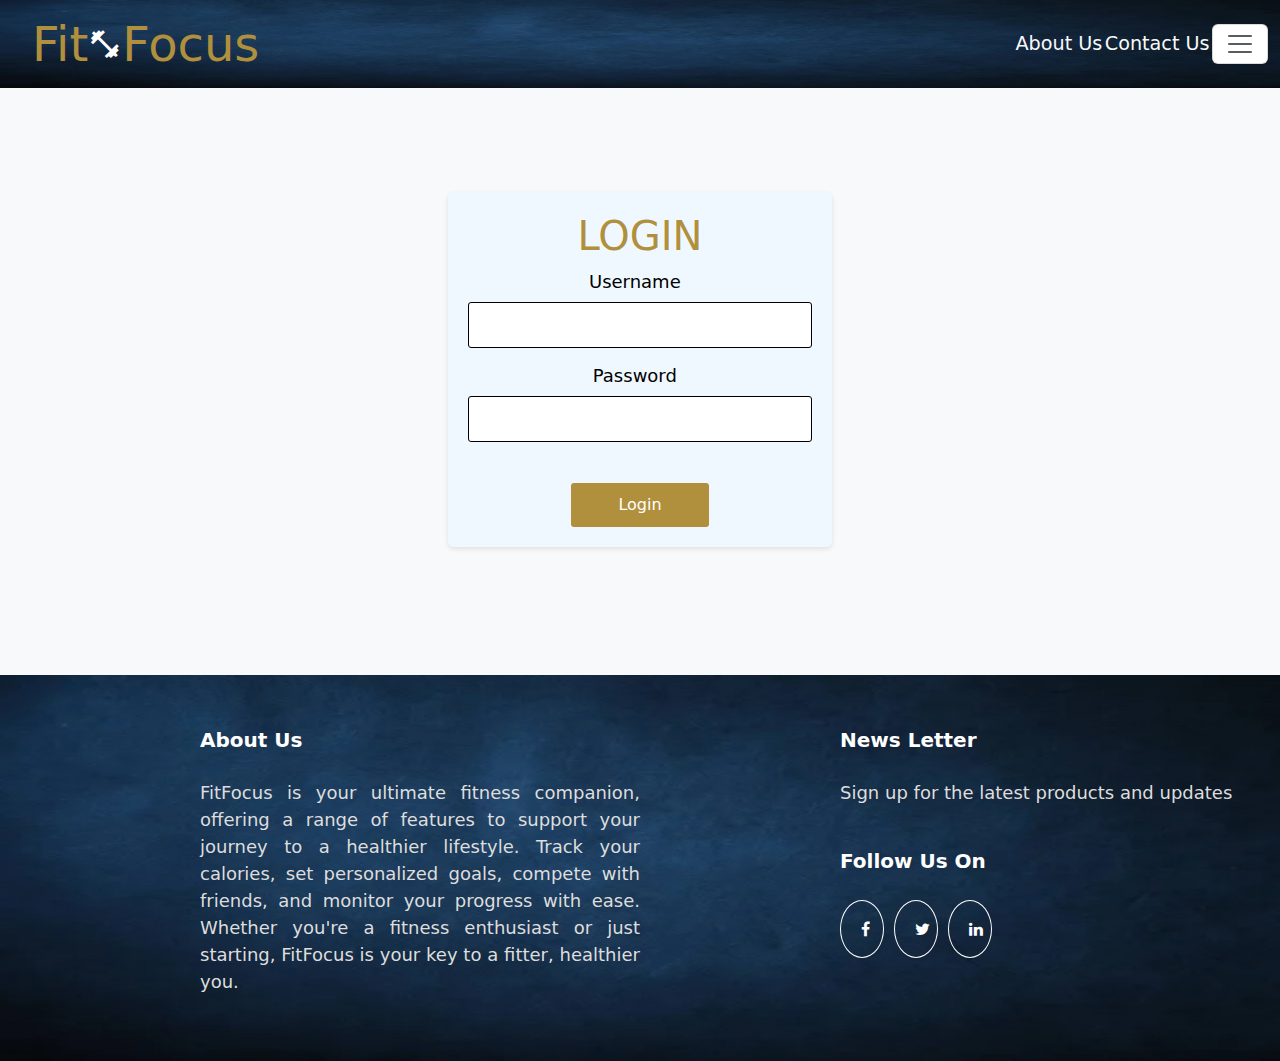
<file: login.html>
<!doctype html>
<html lang="en">

<head>
    <meta charset="utf-8">
    <meta name="viewport" content="width=device-width, initial-scale=1">
    <title>FitFocus</title>
    <link href="styling.css" rel="stylesheet" type="text/css">
    <link href="https://cdn.jsdelivr.net/npm/bootstrap@5.3.3/dist/css/bootstrap.min.css" rel="stylesheet"
        integrity="sha384-QWTKZyjpPEjISv5WaRU9OFeRpok6YctnYmDr5pNlyT2bRjXh0JMhjY6hW+ALEwIH" crossorigin="anonymous">
    <link rel="stylesheet"
        href="https://fonts.googleapis.com/css2?family=Material+Symbols+Outlined:opsz,wght,FILL,GRAD@20..48,100..700,0..1,-50..200" />
    <link rel="stylesheet" href="https://cdnjs.cloudflare.com/ajax/libs/font-awesome/4.7.0/css/font-awesome.min.css">
</head>

<body class="bg-light text-dark">
    <script src="https://cdn.jsdelivr.net/npm/bootstrap@5.3.3/dist/js/bootstrap.bundle.min.js"
        integrity="sha384-YvpcrYf0tY3lHB60NNkmXc5s9fDVZLESaAA55NDzOxhy9GkcIdslK1eN7N6jIeHz"
        crossorigin="anonymous"></script>
    <script src="https://cdn.jsdelivr.net/npm/@popperjs/core@2.11.8/dist/umd/popper.min.js"
        integrity="sha384-I7E8VVD/ismYTF4hNIPjVp/Zjvgyol6VFvRkX/vR+Vc4jQkC+hVqc2pM8ODewa9r"
        crossorigin="anonymous"></script>
    <script src="https://cdn.jsdelivr.net/npm/bootstrap@5.3.3/dist/js/bootstrap.min.js"
        integrity="sha384-0pUGZvbkm6XF6gxjEnlmuGrJXVbNuzT9qBBavbLwCsOGabYfZo0T0to5eqruptLy"
        crossorigin="anonymous"></script>
    <nav class="navbar navbar fixed-top" style="background-image: url('IMG_8548.png');background-size: 100% 100%;">
        <div class="container-fluid">
            <a class="navbar-link nav-link" style="font-size: 3.0rem;margin-left:20px;color:#b0903d;"
                href="index.html">Fit<span class="material-symbols-outlined"
                    style="color:white;font-size: 2.1rem;">fitness_center</span>Focus</a>
            <span style="margin-left: 60%;">
                <a class="navbar-link nav-link text-light active-text-danger" style="font-size: 1.2rem;"
                    href="about.html">About Us</a>
            </span>
            <span>
                <a class="navbar-link nav-link text-light" style="font-size: 1.2rem;" href="contact.html">Contact Us</a>
            </span>
            <button class="navbar-toggler" type="button" data-bs-toggle="offcanvas" data-bs-target="#offcanvasNavbar"
                aria-controls="offcanvasNavbar" aria-label="Toggle navigation"
                style="color:white;background-color: white;">
                <span class="navbar-toggler-icon"></span>
            </button>
            <div class="offcanvas offcanvas-end" tabindex="-1" id="offcanvasNavbar"
                aria-labelledby="offcanvasNavbarLabel">
                <div class="offcanvas-header" style="background-color: #233040;">
                    <h5 class="offcanvas-title" id="offcanvasNavbarLabel"
                        style="font-size: 1.8rem;text-decoration: underline;color:#b0903d;">Fit<span
                            class="material-symbols-outlined" style="color:white;">fitness_center</span>Focus</h5>
                    <button type="button" class="btn-close" data-bs-dismiss="offcanvas" aria-label="Close"></button>
                </div>
                <div class="offcanvas-body" style="background-color: #233040;">
                    <ul class="navbar-nav justify-content-end flex-grow-1 pe-3">
                        <li class="nav-item">
                            <a class="nav-link text-light" aria-current="page" href="profile.html"><span
                                    class="material-symbols-outlined">person</span>&nbsp&nbsp Profile</a>
                        </li>
                        <hr style="color:white">
                        <li class="nav-item">
                            <a class="nav-link text-light" href="bmi.html"><span
                                    class="material-symbols-outlined">calculate</span>&nbsp&nbsp BMI Calculator</a>
                        </li>
                        <li class="nav-item">
                            <a class="nav-link text-light" href="workout.html"><span
                                    class="material-symbols-outlined">exercise</span>&nbsp&nbsp Workouts</a>
                        </li>
                        <li class="nav-item">
                            <a class="nav-link text-light" href="calorie.html"><span
                                    class="material-symbols-outlined">functions</span>&nbsp&nbsp Calorie calculator</a>
                        </li>
                        <hr style="color:white">
                        <li class="nav-item">
                            <a class="nav-link text-light" href="login.html"><span
                                    class="material-symbols-outlined">login</span>&nbsp&nbsp Sign Up/Log In</a>
                        </li>
                        <li class="nav-item" style="position: absolute;bottom:15px;">
                            <a class="nav-link text-light" href="profile.html"><span
                                    class="material-symbols-outlined">settings</span>&nbsp&nbsp Settings</a>
                        </li>
                        <li class="nav-item" style="position: absolute;bottom:65px;">
                            <a class="nav-link text-light" href="contact.html"><span
                                    class="material-symbols-outlined">help</span>&nbsp&nbsp Need Help</a>
                        </li>
                    </ul>
                </div>
            </div>
        </div>
    </nav>

    <div class="logincontainer">
        <h1 style="color: #b0903d;">Login</h1>
        <form id="loginForm" action="#" method="POST">
            <label class="lab" for="username">Username</label>
            <input class="in" type="text" id="username" name="username" required>
            <label class="lab" for="password">Password</label>
            <input class="in" type="password" id="password" name="password" required>
            <button id="loginbutton" type="submit">Login</button>
        </form>
    </div>

    <footer class="mainfoot">
        <div class="foot">
            <h9 style="font-size: 20px;color:white;"><b>About Us</b></h9>
            <br><br>
            <p>FitFocus is your ultimate fitness companion, offering a range of features to support your journey to a
                healthier lifestyle. Track your calories, set personalized goals, compete with friends, and monitor your
                progress with ease. Whether you're a fitness enthusiast or just starting, FitFocus is your key to a
                fitter, healthier you.</p>
        </div>
        <div class="foot">
            <h9 style="font-size: 20px;color:white;"><b>News Letter</b></h9>
            <br><br>
            <p>Sign up for the latest products and updates</p>
            <br>
            <h9 style="font-size: 20px;color:white;"><b>Follow Us On</b></h9>
            <br><br>
            <a href="#" class="fa fa-facebook"></a>&nbsp&nbsp<a href="#" class="fa fa-twitter"></a>&nbsp&nbsp<a href="#"
                class="fa fa-linkedin"></a>
        </div>
    </footer>
    <script>
        const loginForm = document.getElementById('loginForm');

        loginForm.addEventListener('submit', function (event) {
            event.preventDefault();
            const username = document.getElementById('username').value;
            const password = document.getElementById('password').value;

            if (username.trim() === '' || password.trim() === '') {
                alert('Please enter a username and password');
                return;
            }
            else if(username.length < 6){
                alert('Username is too short');
                return;
            }
            else if(password.length < 6){
                alert('Password is weak');
                return;
            }
            else{
                alert('You have successfully logged in');
                document.getElementById('loginForm').reset();
                localStorage.setItem('username', username);
                window.location.href = 'info.html';
                return;
            }

            console.log('Username:', username);
            console.log('Password:', password);

        });
    </script>
</body>

</html>
</file>
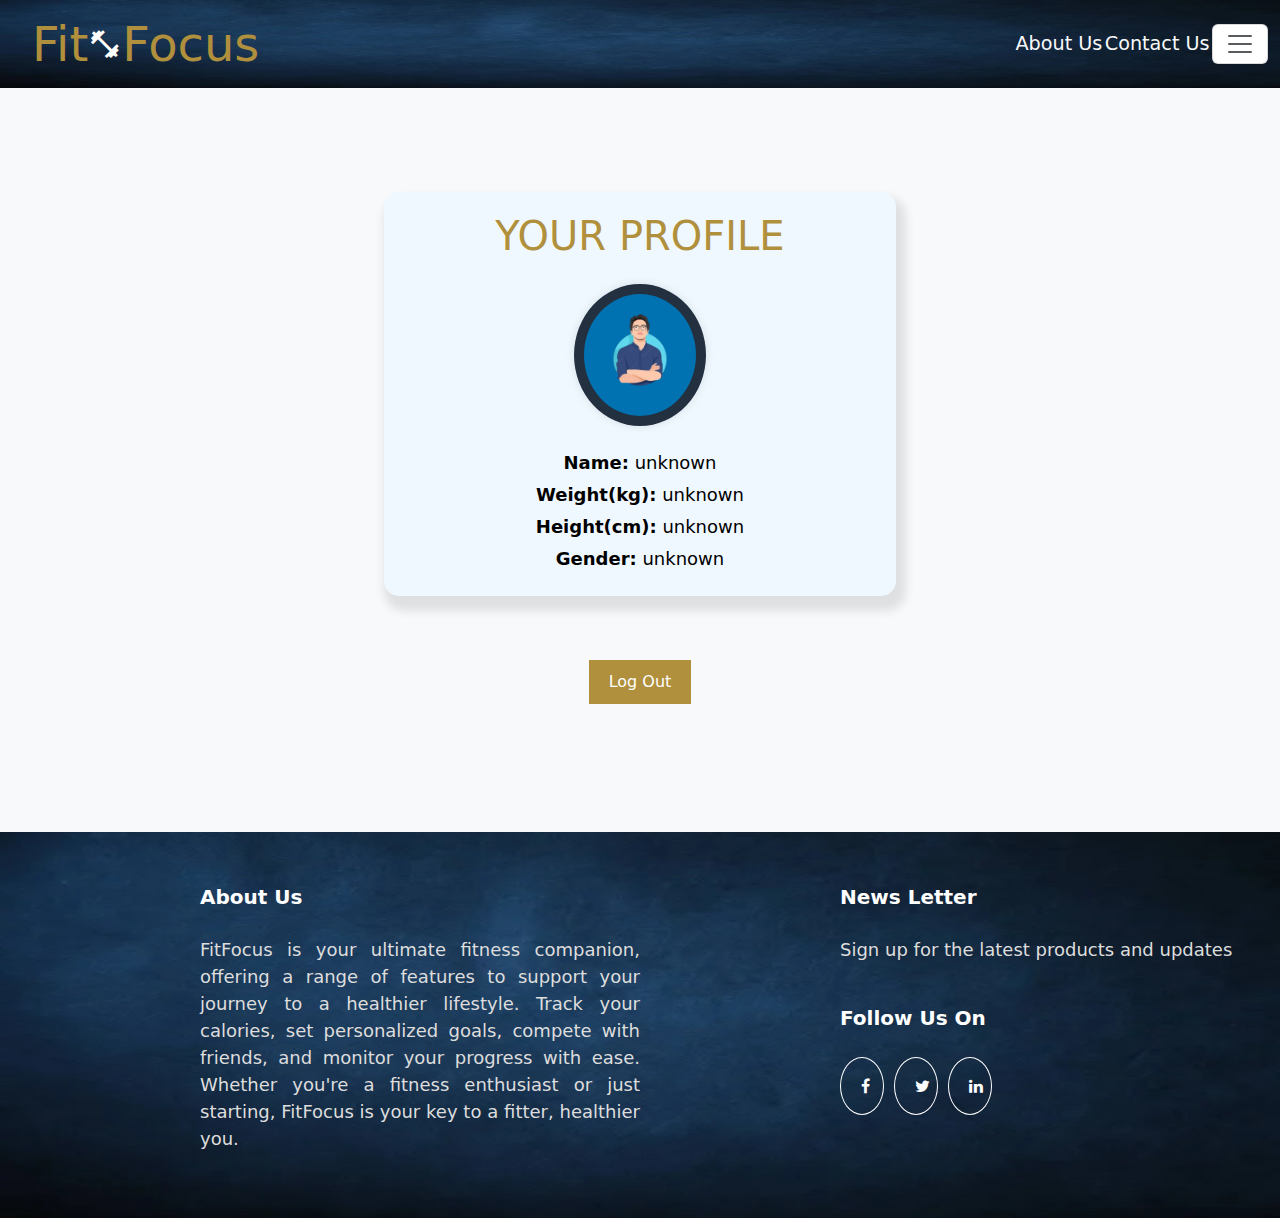
<file: profile.html>
<!doctype html>
<html lang="en">

<head>
    <meta charset="utf-8">
    <meta name="viewport" content="width=device-width, initial-scale=1">
    <title>FitFocus</title>
    <link href="styling.css" rel="stylesheet" type="text/css">
    <link href="https://cdn.jsdelivr.net/npm/bootstrap@5.3.3/dist/css/bootstrap.min.css" rel="stylesheet"
        integrity="sha384-QWTKZyjpPEjISv5WaRU9OFeRpok6YctnYmDr5pNlyT2bRjXh0JMhjY6hW+ALEwIH" crossorigin="anonymous">
    <link rel="stylesheet"
        href="https://fonts.googleapis.com/css2?family=Material+Symbols+Outlined:opsz,wght,FILL,GRAD@20..48,100..700,0..1,-50..200" />
    <link rel="stylesheet" href="https://cdnjs.cloudflare.com/ajax/libs/font-awesome/4.7.0/css/font-awesome.min.css">
</head>

<body class="bg-light text-dark">
    <script src="https://cdn.jsdelivr.net/npm/bootstrap@5.3.3/dist/js/bootstrap.bundle.min.js"
        integrity="sha384-YvpcrYf0tY3lHB60NNkmXc5s9fDVZLESaAA55NDzOxhy9GkcIdslK1eN7N6jIeHz"
        crossorigin="anonymous"></script>
    <script src="https://cdn.jsdelivr.net/npm/@popperjs/core@2.11.8/dist/umd/popper.min.js"
        integrity="sha384-I7E8VVD/ismYTF4hNIPjVp/Zjvgyol6VFvRkX/vR+Vc4jQkC+hVqc2pM8ODewa9r"
        crossorigin="anonymous"></script>
    <script src="https://cdn.jsdelivr.net/npm/bootstrap@5.3.3/dist/js/bootstrap.min.js"
        integrity="sha384-0pUGZvbkm6XF6gxjEnlmuGrJXVbNuzT9qBBavbLwCsOGabYfZo0T0to5eqruptLy"
        crossorigin="anonymous"></script>
    <nav class="navbar navbar fixed-top" style="background-image: url('IMG_8548.png');background-size: 100% 100%;">
        <div class="container-fluid">
            <a class="navbar-link nav-link" style="font-size: 3.0rem;margin-left:20px;color:#b0903d;"
                href="index.html">Fit<span class="material-symbols-outlined"
                    style="color:white;font-size: 2.1rem;">fitness_center</span>Focus</a>
            <span style="margin-left: 60%;">
                <a class="navbar-link nav-link text-light active-text-danger" style="font-size: 1.2rem;"
                    href="about.html">About Us</a>
            </span>
            <span>
                <a class="navbar-link nav-link text-light" style="font-size: 1.2rem;" href="contact.html">Contact Us</a>
            </span>
            <button class="navbar-toggler" type="button" data-bs-toggle="offcanvas" data-bs-target="#offcanvasNavbar"
                aria-controls="offcanvasNavbar" aria-label="Toggle navigation"
                style="color:white;background-color: white;">
                <span class="navbar-toggler-icon"></span>
            </button>
            <div class="offcanvas offcanvas-end" tabindex="-1" id="offcanvasNavbar"
                aria-labelledby="offcanvasNavbarLabel">
                <div class="offcanvas-header" style="background-color: #233040;">
                    <h5 class="offcanvas-title" id="offcanvasNavbarLabel"
                        style="font-size: 1.8rem;text-decoration: underline;color:#b0903d;">Fit<span
                            class="material-symbols-outlined" style="color:white;">fitness_center</span>Focus</h5>
                    <button type="button" class="btn-close" data-bs-dismiss="offcanvas" aria-label="Close"></button>
                </div>
                <div class="offcanvas-body" style="background-color: #233040;">
                    <ul class="navbar-nav justify-content-end flex-grow-1 pe-3">
                        <li class="nav-item">
                            <a class="nav-link text-light" aria-current="page" href="profile.html"><span
                                    class="material-symbols-outlined">person</span>&nbsp&nbsp Profile</a>
                        </li>
                        <hr style="color:white">
                        <li class="nav-item">
                            <a class="nav-link text-light" href="bmi.html"><span
                                    class="material-symbols-outlined">calculate</span>&nbsp&nbsp BMI Calculator</a>
                        </li>
                        <li class="nav-item">
                            <a class="nav-link text-light" href="workout.html"><span
                                    class="material-symbols-outlined">exercise</span>&nbsp&nbsp Workouts</a>
                        </li>
                        <li class="nav-item">
                            <a class="nav-link text-light" href="calorie.html"><span
                                    class="material-symbols-outlined">functions</span>&nbsp&nbsp Calorie calculator</a>
                        </li>
                        <hr style="color:white">
                        <li class="nav-item">
                            <a class="nav-link text-light" href="login.html"><span
                                    class="material-symbols-outlined">login</span>&nbsp&nbsp Sign Up/Log In</a>
                        </li>
                        <li class="nav-item" style="position: absolute;bottom:15px;">
                            <a class="nav-link text-light" href="profile.html"><span
                                    class="material-symbols-outlined">settings</span>&nbsp&nbsp Settings</a>
                        </li>
                        <li class="nav-item" style="position: absolute;bottom:65px;">
                            <a class="nav-link text-light" href="contact.html"><span
                                    class="material-symbols-outlined">help</span>&nbsp&nbsp Need Help</a>
                        </li>
                    </ul>
                </div>
            </div>
        </div>
    </nav>
    <div class="profcontainer animated">
        <h1 style="color:#b0903d;">Your Profile</h1>
        <div class="profile-img">
            <img src="profile.png" alt="Profile Picture">
        </div>
        <div class="profile-info">
            <p style="color:black;"><strong>Name:</strong> <span id="username"></span></p>
            <p style="color:black;"><strong>Weight(kg):</strong> <span id="weight"></span></p>
            <p style="color:black;"><strong>Height(cm):</strong> <span id="height"></span></p>
            <p style="color:black;"><strong>Gender:</strong> <span id="gender"></span></p>
        </div>
    </div>
    <div style="text-align: center;">
        <button type="submit" id="logout" style="background-color:#b0903d">Log Out</button>
    </div>
    <footer class="mainfoot">
        <div class="foot">
            <h9 style="font-size: 20px;color:white;"><b>About Us</b></h9>
            <br><br>
            <p>FitFocus is your ultimate fitness companion, offering a range of features to support your journey to a
                healthier lifestyle. Track your calories, set personalized goals, compete with friends, and monitor your
                progress with ease. Whether you're a fitness enthusiast or just starting, FitFocus is your key to a
                fitter, healthier you.</p>
        </div>
        <div class="foot">
            <h9 style="font-size: 20px;color:white;"><b>News Letter</b></h9>
            <br><br>
            <p>Sign up for the latest products and updates</p>
            <br>
            <h9 style="font-size: 20px;color:white;"><b>Follow Us On</b></h9>
            <br><br>
            <a href="#" class="fa fa-facebook"></a>&nbsp&nbsp<a href="#" class="fa fa-twitter"></a>&nbsp&nbsp<a href="#"
                class="fa fa-linkedin"></a>
        </div>
    </footer>
    <script>
        document.addEventListener('DOMContentLoaded', function () {
            const username = localStorage.getItem('username');
            const weight = localStorage.getItem('weight');
            const height = localStorage.getItem('height');
            const gender = localStorage.getItem('gender');
            if (username && height && weight && gender) {
                document.getElementById('username').innerText = username;
                document.getElementById('weight').innerText = weight;
                document.getElementById('height').innerText = height;
                document.getElementById('gender').innerText = gender;
            }
            else {
                document.getElementById('username').innerText = "unknown";
                document.getElementById('height').innerText = "unknown";
                document.getElementById('weight').innerText = "unknown"
                document.getElementById('gender').innerText = "unknown";
            }
        });
        document.getElementById('logout').addEventListener('click', function () {
            localStorage.removeItem('username');
            localStorage.removeItem('weight');
            localStorage.removeItem('height');
            localStorage.removeItem('gender');
            location.reload(); // Reload the page to update the displayed information
        });
    </script>
</body>

</html>
</file>
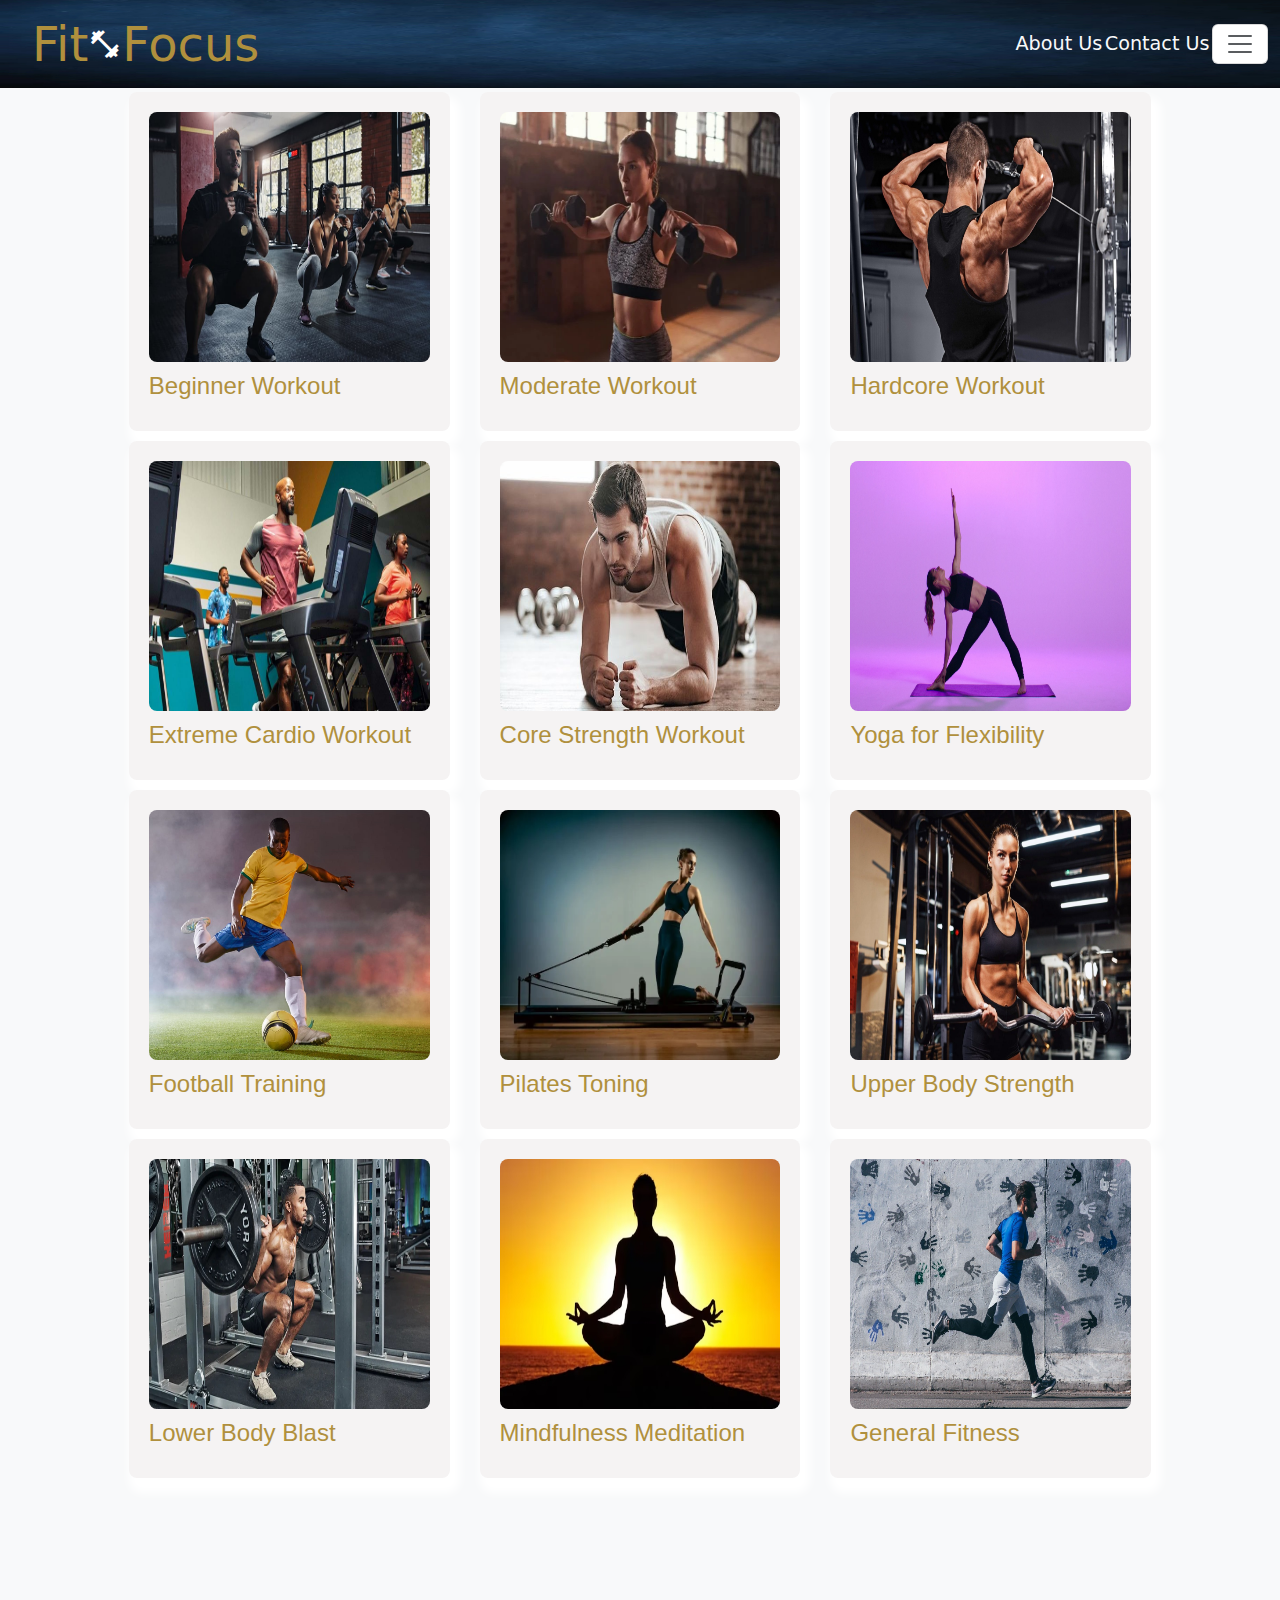
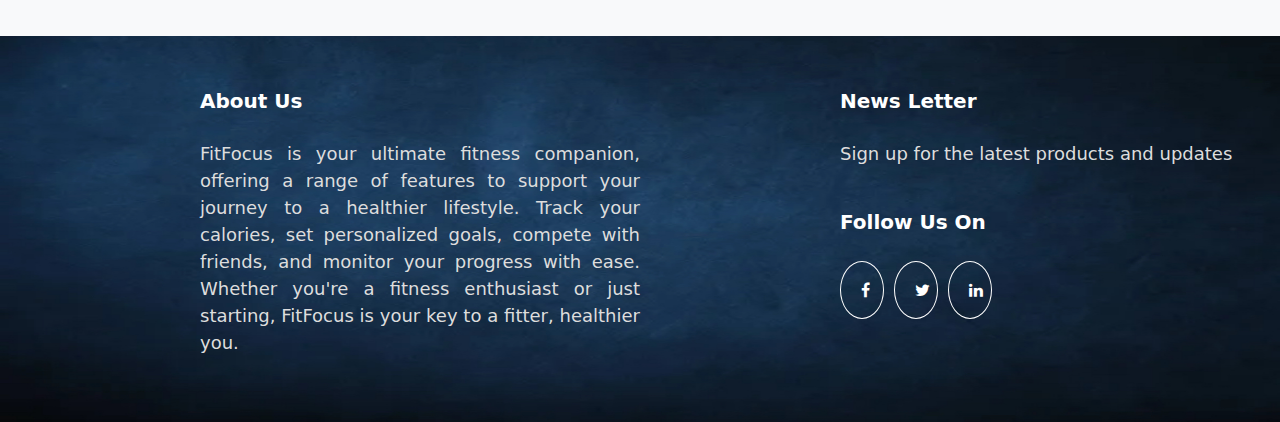
<file: workout.html>
<!DOCTYPE html>
<html lang="en">

<head>
  <meta charset="utf-8">
  <meta name="viewport" content="width=device-width, initial-scale=1">
  <title>FitFocus</title>
  <link href="styling.css" rel="stylesheet" type="text/css">
  <link href="https://cdn.jsdelivr.net/npm/bootstrap@5.3.3/dist/css/bootstrap.min.css" rel="stylesheet"
    integrity="sha384-QWTKZyjpPEjISv5WaRU9OFeRpok6YctnYmDr5pNlyT2bRjXh0JMhjY6hW+ALEwIH" crossorigin="anonymous">
  <link rel="stylesheet"
    href="https://fonts.googleapis.com/css2?family=Material+Symbols+Outlined:opsz,wght,FILL,GRAD@20..48,100..700,0..1,-50..200" />
  <link rel="stylesheet" href="https://cdnjs.cloudflare.com/ajax/libs/font-awesome/4.7.0/css/font-awesome.min.css">
</head>

<body class="bg-light text-dark" class="workout">
  <script src="https://cdn.jsdelivr.net/npm/bootstrap@5.3.3/dist/js/bootstrap.bundle.min.js"
    integrity="sha384-YvpcrYf0tY3lHB60NNkmXc5s9fDVZLESaAA55NDzOxhy9GkcIdslK1eN7N6jIeHz"
    crossorigin="anonymous"></script>
  <script src="https://cdn.jsdelivr.net/npm/@popperjs/core@2.11.8/dist/umd/popper.min.js"
    integrity="sha384-I7E8VVD/ismYTF4hNIPjVp/Zjvgyol6VFvRkX/vR+Vc4jQkC+hVqc2pM8ODewa9r"
    crossorigin="anonymous"></script>
  <script src="https://cdn.jsdelivr.net/npm/bootstrap@5.3.3/dist/js/bootstrap.min.js"
    integrity="sha384-0pUGZvbkm6XF6gxjEnlmuGrJXVbNuzT9qBBavbLwCsOGabYfZo0T0to5eqruptLy"
    crossorigin="anonymous"></script>
  <nav class="navbar navbar fixed-top" style="background-image: url('IMG_8548.png');background-size: 100% 100%;">
    <div class="container-fluid">
      <a class="navbar-link nav-link" style="font-size: 3.0rem;margin-left:20px;color:#b0903d;"
        href="index.html">Fit<span class="material-symbols-outlined"
          style="color:white;font-size: 2.1rem;">fitness_center</span>Focus</a>
      <span style="margin-left: 60%;">
        <a class="navbar-link nav-link text-light active-text-danger" style="font-size: 1.2rem;" href="about.html">About
          Us</a>
      </span>
      <span>
        <a class="navbar-link nav-link text-light" style="font-size: 1.2rem;" href="contact.html">Contact Us</a>
      </span>
      <button class="navbar-toggler" type="button" data-bs-toggle="offcanvas" data-bs-target="#offcanvasNavbar"
        aria-controls="offcanvasNavbar" aria-label="Toggle navigation" style="color:white;background-color: white;">
        <span class="navbar-toggler-icon"></span>
      </button>
      <div class="offcanvas offcanvas-end" tabindex="-1" id="offcanvasNavbar" aria-labelledby="offcanvasNavbarLabel">
        <div class="offcanvas-header" style="background-color: #233040;">
          <h5 class="offcanvas-title" id="offcanvasNavbarLabel"
            style="font-size: 1.8rem;text-decoration: underline;color:#b0903d;">Fit<span
              class="material-symbols-outlined" style="color:white;">fitness_center</span>Focus</h5>
          <button type="button" class="btn-close" data-bs-dismiss="offcanvas" aria-label="Close"></button>
        </div>
        <div class="offcanvas-body" style="background-color: #233040;">
          <ul class="navbar-nav justify-content-end flex-grow-1 pe-3">
            <li class="nav-item">
              <a class="nav-link text-light" aria-current="page" href="profile.html"><span
                  class="material-symbols-outlined">person</span>&nbsp&nbsp Profile</a>
            </li>
            <hr style="color:white">
            <li class="nav-item">
              <a class="nav-link text-light" href="bmi.html"><span
                  class="material-symbols-outlined">calculate</span>&nbsp&nbsp BMI Calculator</a>
            </li>
            <li class="nav-item">
              <a class="nav-link text-light" href="workout.html"><span
                  class="material-symbols-outlined">exercise</span>&nbsp&nbsp Workouts</a>
            </li>
            <li class="nav-item">
              <a class="nav-link text-light" href="calorie.html"><span
                  class="material-symbols-outlined">functions</span>&nbsp&nbsp Calorie calculator</a>
            </li>
            <hr style="color:white">
            <li class="nav-item">
              <a class="nav-link text-light" href="login.html"><span class="material-symbols-outlined">login</span>&nbsp&nbsp
                Sign Up/Log In</a>
            </li>
            <li class="nav-item" style="position: absolute;bottom:15px;">
              <a class="nav-link text-light" href="profile.html"><span
                  class="material-symbols-outlined">settings</span>&nbsp&nbsp
                Settings</a>
            </li>
            <li class="nav-item" style="position: absolute;bottom:65px;">
              <a class="nav-link text-light" href="contact.html"><span
                  class="material-symbols-outlined">help</span>&nbsp&nbsp Need
                Help</a>
            </li>
          </ul>
        </div>
      </div>
    </div>
  </nav>
  <br><br><br>
  <div class="wcontainer">
    <div class="workout" onclick="toggleExercise('beginner-exercises')">
      <img src="IMG_8539.jpg" alt="Beginner Workout">
      <h2 class="sections">Beginner Workout</h2>
      <ul class="exercise" id="beginner-exercises">
        <li>Push-ups</li>
        <li>Squats</li>
        <li>Plank</li>
        <li>Lunges</li>
        <li>Crunches</li>
        <li>Jumping Jacks</li>
      </ul>
    </div>

    <div class="workout" onclick="toggleExercise('moderate-exercises')">
      <img src="IMG_8541.jpg" alt="Moderate Workout">
      <h2 class="sections">Moderate Workout</h2>
      <ul class="exercise" id="moderate-exercises">
        <li>Mountain Climbers</li>
        <li>Burpees</li>
        <li>High Knees</li>
        <li>Leg Raises</li>
        <li>Bicycle Crunches</li>
        <li>Skipping Rope</li>
        <li>Box Jumps</li>
      </ul>
    </div>

    <div class="workout" onclick="toggleExercise('hardcore-exercises')">
      <img src="IMG_8534.jpg" alt="Hardcore Workout"><br>
      <h2 class="sections">Hardcore Workout</h2>
      <ul class="exercise" id="hardcore-exercises">
        <li>Deadlifts</li>
        <li>Barbell Squats</li>
        <li>Handstand Push-ups</li>
        <li>Pistol Squats</li>
        <li>Burpee Pull-ups</li>
        <li>Thrusters</li>
      </ul>
    </div>
    <div class="workout" onclick="toggleExercise('extreme-cardio-exercises')">
      <img src="IMG_8537.jpg" alt="Extreme Cardio Workout">
      <h2 class="sections">Extreme Cardio Workout</h2>
      <ul class="exercise" id="extreme-cardio-exercises">
        <li>HIIT Running</li>
        <li>Jump Rope Intervals</li>
        <li>Boxing Circuit</li>
        <li>Stair Climbing</li>
        <li>Burpee Variations</li>
        <li>Agility Ladder Drills</li>
        <li>Rowing Sprints</li>
      </ul>
    </div>

    <div class="workout" onclick="toggleExercise('core-strength-exercises')">
      <img src="IMG_8540.jpg" alt="Core Strength Workout">
      <h2 class="sections">Core Strength Workout</h2>
      <ul class="exercise" id="core-strength-exercises">
        <li>Plank Variations</li>
        <li>Russian Twists</li>
        <li>Leg Raises</li>
        <li>Flutter Kicks</li>
        <li>Bicycle Crunches</li>
        <li>Side Planks</li>
        <li>V-ups</li>
      </ul>
    </div>

    <div class="workout" onclick="toggleExercise('yoga-flexibility-exercises')">
      <img src="IMG_8538.jpg" alt="Yoga for Flexibility">
      <h2 class="sections">Yoga for Flexibility</h2>
      <ul class="exercise" id="yoga-flexibility-exercises">
        <li>Downward-Facing Dog</li>
        <li>Forward Fold</li>
        <li>Pigeon Pose</li>
        <li>Standing Forward Bend</li>
        <li>Triangle Pose</li>
        <li>Bridge Pose</li>
        <li>Seated Forward Bend</li>
      </ul>
    </div>

    <div class="workout" onclick="toggleExercise('football-training-exercises')">
      <img src="IMG_8536.jpg" alt="Football Training">
      <h2 class="sections">Football Training</h2>
      <ul class="exercise" id="football-training-exercises">
        <li>Around the World Dribble</li>
        <li>Shooting Drills</li>
        <li>Passing Drills</li>
        <li>Cone Drills</li>
        <li>Headers Practice</li>
        <li>1v1 Battles</li>
        <li>Goalkeeper Training</li>
      </ul>
    </div>

    <div class="workout" onclick="toggleExercise('pilates-toning-exercises')">
      <img src="IMG_8532.jpg" alt="Pilates Toning">
      <h2 class="sections">Pilates Toning</h2>
      <ul class="exercise" id="pilates-toning-exercises">
        <li>Roll Up</li>
        <li>Hundreds</li>
        <li>Leg Circles</li>
        <li>Side Leg Lift Series</li>
        <li>Teaser</li>
        <li>Swimming</li>
        <li>Side Bend</li>
      </ul>
    </div>

    <div class="workout" onclick="toggleExercise('upper-body-strength-exercises')">
      <img src="IMG_8533.jpg" alt="Upper Body Strength">
      <h2 class="sections">Upper Body Strength</h2>
      <ul class="exercise" id="upper-body-strength-exercises">
        <li>Push-ups</li>
        <li>Pull-ups</li>
        <li>Shoulder Press</li>
        <li>Bicep Curls</li>
        <li>Tricep Dips</li>
        <li>Rows</li>
        <li>Bench Press</li>
      </ul>
    </div>

    <div class="workout" onclick="toggleExercise('lower-body-blast-exercises')">
      <img src="IMG_8535.jpg" alt="Lower Body Blast">
      <h2 class="sections">Lower Body Blast</h2>
      <ul class="exercise" id="lower-body-blast-exercises">
        <li>Squats</li>
        <li>Lunges</li>
        <li>Deadlifts</li>
        <li>Leg Press</li>
        <li>Calf Raises</li>
        <li>Step-ups</li>
        <li>Glute Bridge</li>
      </ul>
    </div>

    <div class="workout" onclick="toggleExercise('mindfulness-meditation-exercises')">
      <img src="IMG_8542.jpg" alt="Mindfulness Meditation">
      <h2 class="sections">Mindfulness Meditation</h2>
      <ul class="exercise" id="mindfulness-meditation-exercises">
        <li>Body Scan</li>
        <li>Deep Breathing</li>
        <li>Loving-Kindness Meditation</li>
        <li>Walking Meditation</li>
        <li>Visualization</li>
        <li>Mantra Meditation</li>
        <li>Gratitude Meditation</li>
      </ul>
    </div>


    <div class="workout" onclick="toggleExercise('general-fitness-exercises')">
      <img src="IMG_8516.jpg" alt="General Fitness">
      <h2 class="sections">General Fitness</h2>
      <ul class="exercise" id="general-fitness-exercises">
        <li>Running</li>
        <li>Cycling</li>
        <li>Swimming</li>
        <li>Walking</li>
        <li>Bodyweight Exercises</li>
        <li>Resistance Training</li>
        <li>Stretching</li>
      </ul>
    </div>
  </div>

  <footer class="mainfoot">
    <div class="foot">
      <h9 style="font-size: 20px;color:white;"><b>About Us</b></h9>
      <br><br>
      <p>FitFocus is your ultimate fitness companion, offering a range of features to support your journey to a
        healthier lifestyle. Track your calories, set personalized goals, compete with friends, and monitor your
        progress with ease. Whether you're a fitness enthusiast or just starting, FitFocus is your key to a fitter,
        healthier you.</p>
    </div>
    <div class="foot">
      <h9 style="font-size: 20px;color:white;"><b>News Letter</b></h9>
      <br><br>
      <p>Sign up for the latest products and updates</p>
      <br>
      <h9 style="font-size: 20px;color:white;"><b>Follow Us On</b></h9>
      <br><br>
      <a href="#" class="fa fa-facebook"></a>&nbsp&nbsp<a href="#" class="fa fa-twitter"></a>&nbsp&nbsp<a href="#"
        class="fa fa-linkedin"></a>
    </div>
  </footer>

  <script>
    function toggleExercise(id) {
      var exerciseLists = document.querySelectorAll('.exercise');
      exerciseLists.forEach(function (list) {
        if (list.id === id) {
          if (list.style.display === "none") {
            list.style.display = "block";
          } else {
            list.style.display = "none";
          }
        } else {
          list.style.display = "none";
        }
      });
    }
  </script>

</body>

</html>
</file>
<file: styling.css>
body {
  color: black;
  font-family: 'Lucida Sans', 'Lucida Sans Regular', 'Lucida Grande', 'Lucida Sans Unicode', Geneva, Verdana, sans-serif;
}

.material-symbols-outlined {
  font-variation-settings:
    'FILL' 0,
    'wght' 400,
    'GRAD' 0,
    'opsz' 24
}

.h7 {
  color: white;
  font-size: 50px;
}

.features {
  display: flex;
  text-align: center;
  justify-content: center;
}

.subfeatures {
  font-size: 17px;
  color: white;
  border: 2px;
  border-color: white;
  border-radius: 15px;
  margin: 20px;
  padding: 5px;
  width: 30%;
  background-color: aliceblue;
  box-shadow: 5px 10px 10px 5px rgba(0, 0, 0, 0.1);
}

.mainfoot {
  display: flex;
  justify-content: left;
  margin-top: 10%;
  background-image: url("IMG_8548.png");
  background-repeat: no-repeat;
  background-size: 100% 100%;
}

.foot {
  width: 35%;
  justify-content: center;
  margin-left: 200px;
  margin-bottom: 50px;
  text-align: justify;
  margin-top: 50px;
}

.fa {
  padding: 20px;
  font-size: 30px;
  width: 10%;
  text-align: center;
  text-decoration: none;
  border-radius: 50%;
}

.fa:hover {
  opacity: 0.5;
}

.fa-facebook {
  border: solid 1px white;
  color: white;
}

.fa-twitter {
  border: solid 1px white;
  color: white;
}

.fa-linkedin {
  border: solid 1px white;
  color: white;
}

/*BMI*/

.bmi {
  font-family: Arial, sans-serif;
  margin: 0;
  padding: 0;
  background-color: #000;
  color: white;
  overflow-x: hidden;
}

.bmicontainer {
  max-width: 60%;
  height: 50%;
  margin: 5% auto;
  padding: 20px;
  text-align: center;
  background-color: aliceblue;
  border-radius: 20px;
  box-shadow: 5px 10px 10px 5px rgba(0, 0, 0, 0.1);
}



h1 {
  font-size: 36px;
  color: #b0903d;
  margin-bottom: 10%;
  text-transform: uppercase;
}

p {
  font-size: 18px;
  margin: 10px 0;
  color: #ddd;
}

label {
  font-size: 18px;
  margin-right: 3%;
  color: #ddd;
}

input {
  font-size: 18px;
  padding: 8px;
  width: 20%;
  border: 1px solid black;
  border-radius: 5px;
  background-color: white;
  color: black;
  margin-bottom: 10px;
}

button {
  font-size: 18px;
  padding: 10px 20px;
  border: none;
  border-radius: 5px;
  background-color: #b0903d;
  color: #fff;
  cursor: pointer;
  transition: background-color 0.3s;
}

#result {
  font-size: 24px;
  font-weight: bold;
  margin-top: 3%;
  color: #b0903d;
}

.section {
  margin-top: 7%;
  padding: 20px;
  background-color: #132a47;
  border-radius: 10px;
  box-shadow: 0 0 10px rgba(255, 99, 71, 0.5);
  opacity: 0;
  transform: translateY(20px);
  transition: opacity 0.5s, transform 0.5s;
}

.fadeIn {
  opacity: 1;
  transform: translateY(0);
}

h2 {
  margin-top: 0;
  color: crimson;
  font-size: 24px;
  margin-bottom: 10px;
}

.advice {
  color: #ddd;
  font-size: 18px;
}

/*workout*/

.workout {
  font-family: Arial, sans-serif;
  margin: 0;
  padding: 0;
  background-color: whitesmoke;
  color: #fff;
}

.wcontainer {
  max-width: 83%;
  margin: 0 auto;
  padding: 20px;
  display: flex;
  flex-wrap: wrap;
  justify-content: space-between;
}

.workout {
  background-color: rgb(245, 243, 243);
  margin-bottom: 1%;
  border-radius: 8px;
  box-shadow: 5px 10px 10px 5px;
  width: calc(33.33% - 20px);
  padding: 20px;
  box-sizing: border-box;
  transition: transform 0.3s ease;
  cursor: pointer;
}

.workout:hover {
  transform: translateY(-5px);
}

.sections {
  font-size: 24px;
  color: #b0903d;
  margin-bottom: 10px;
  cursor: pointer;
}

.exercise {
  list-style: none;
  padding: 0;
  display: none;
}

.exercise li {
  padding: 5px 0;
  color: black;
}

.exercise li:before {
  content: "• ";
  color: #b0903d;
}

img {
  width: 100%;
  height: 250px;
  border-radius: 8px;
  margin-bottom: 10px;
}

/*Contact*/

.conform {
  display: flex;
  margin-top: 3%;
}

.subconform1 {
  margin-top: 20%;
  width: 30%;
  justify-content: left;
  margin-left: 10%;
}

.subconform2 {
  margin-top: 20px;
  width: 70%;
  justify-content: left;
  margin-left: 10%;
  margin-bottom: 50px;
}

.contactbox {
  color: black;
  background-color: aliceblue;
  border: solid 1px aliceblue;
  box-shadow: 5px 10px 10px 5px rgba(0, 0, 0, 0.1);
  border-radius: 15px;
  height: 15%;
  justify-content: center;
  display: flex;
  width: 60%;
  padding-top: 20px;
}

.sendmesbox {
  color: black;
  background-color: aliceblue;
  border: solid 1px aliceblue;
  box-shadow: 10px 15px 15px 10px rgba(0, 0, 0, 0.1);
  border-radius: 15px;
  margin-top: 5%;
  margin-right: 5%;
}

/*Calorie*/

.calcontainer {
  max-width: 83%;
  margin: 5% auto;
  display: flex;
  flex-wrap: wrap;
  justify-content: center;
  margin-top: 10%;
  color: black;
}

.calculator {
  width: 32%;
  padding: 20px;
  padding-top: 5px;
  text-align: center;
  background-color: aliceblue;
  border-radius: 15px;
  box-shadow: 5px 10px 10px 5px rgba(0, 0, 0, 0.1);
  margin-right: 3%;
  margin-left: 3%;
  margin-bottom: 2%;
}

.info-container {
  width: calc(33.33% - 40px);
  padding: 20px;
  background-color: aliceblue;
  border-radius: 10px;
  box-shadow: 5px 10px 10px 5px rgba(0, 0, 0, 0.1);
  margin-bottom: 2%;
}

.info-container .p {
  color: black;
}

h11 {
  font-weight: bold;
}

.heads{
  color:#b0903d;
}

.input-group {
  margin-bottom: 2%;
  width: 100%;
}

.input-group label {
  font-weight: bold;
  margin-bottom: 5px;
  display: block;
}

.input-group input,
.input-group select {
  width: 100%;
  padding: 8px;
  border: 1px solid #ccc;
  border-radius: 5px;
}

.calresult {
  margin-top: 2%;
  text-align: center;
  color: rgb(32, 218, 66);
}

.calsteps {
  margin-top: 3%;
  color: black;
}


.calsteps h2 {
  color: darkblue;
  text-align: center;
}

.calsteps ul {
  list-style-type: decimal;
  padding-left: 20px;
}

.calsteps li {
  margin-bottom: 1%;
}

.tips {
  margin-top: 3%;
  color: black;
}

.tips h2 {
  color: darkblue;
}

.tips p {
  color: darkblue;
}

#caloriebutton {
  background-color: #b0903d;
  color: white;
  cursor:pointer;
}

.calinput{
  background-color: white;
  color:black;
}

/*Profile*/

.profcontainer {
  max-width: 40%;
  margin: 5% auto;
  margin-top: 15%;
  padding: 20px;
  background-color: aliceblue;
  border-radius: 15px;
  box-shadow: 5px 10px 10px 5px rgba(0, 0, 0, 0.1);
  transition: transform 0.3s ease;
}

.profcontainer:hover {
  transform: scale(1.02);
}

h1 {
  text-align: center;
  color: black;
  margin-bottom: 20px;
}

.profile-img {
  width: 28%;
  height: 20%;
  border-radius: 50%;
  margin: 5% auto;
  overflow: hidden;
  background-color: #0072b1;
  border: 10px solid #233040;
  box-shadow: 0 0 10px rgba(0, 0, 0, 0.1);
  transition: transform 0.3s ease;
}

.profile-img:hover {
  transform: rotate(360deg);
}

.profile-img img {
  width: 100%;
  height: 100%;
  object-fit: cover;
}

.profile-info {
  text-align: center;
  color: black;
  transition: color 0.3s ease;
}

.profile-info p {
  margin: 1% 0;
}

.profile-info p:hover {
  color: #b0903d;
}

/* CSS Animation */
@keyframes slideInFromLeft {
  0% {
    transform: translateX(-100%);
    opacity: 0;
  }

  100% {
    transform: translateX(0);
    opacity: 1;
  }
}

.animated {
  animation: slideInFromLeft 1s ease;
}

/* About page */

#aboutheader{
  margin-top: 10%;
  color:#b0903d;
  margin-left: 3%;
  font-size: 32px;
}

.aboutpara{
  margin-left: 3%;
  margin-top:2%;
  margin-right:2%;
  color:black;
  font-size:20px;
}

#ourteamheader{
  margin-top: 3%;
  color:#b0903d;
  margin-left: 3%;
  font-size: 32px;
}

.team{
  margin-left: 10%;
  margin-right: 10%;
  display:flex;
}

/* login */

.logincontainer {
  background-color: aliceblue;
  margin-top:15%;
  margin-left:35%;
  padding: 20px;
  border-radius: 5px;
  box-shadow: 0 2px 5px rgba(0, 0, 0, 0.1);
  text-align: center;
  max-width: 30%;
  width: 90%;
}

.lab {
  display: block;
  margin-bottom: 2%;
  color: black;
}

.in {
  padding: 10px;
  margin-bottom: 4%;
  color:black;
  background-color: white;
  border: 1px solid black;
  border-radius: 3px;
  width: 100%;
}

#loginbutton {
  padding: 10px 20px;
  background-color: #b0903d;
  margin-top:8%;
  color: #fff;
  border: none;
  border-radius: 3px;
  cursor: pointer;
  width: 40%;
}

#loginbutton:hover {
  background-color: #8a6d3b;
  width:45%;
  font-size:20px;
}

/*input page*/

#inputform{
  margin-top:12%;
  background-color: aliceblue;
  box-shadow: 5px 10px 10px 5px rgba(0, 0, 0, 0.1);
  margin-left: 20%;
  margin-right: 20%;
  padding: 50px;
  font-size:15px;
}

#infobutton{
  background-color: #b0903d;
}

#infobutton:hover{
  width: 15%;
  font-size:larger;
}

.inpu{
  background-color: white;
  border: 1px solid black;
  color:black;
}

.labe{
  color:#000;
}
</file>
